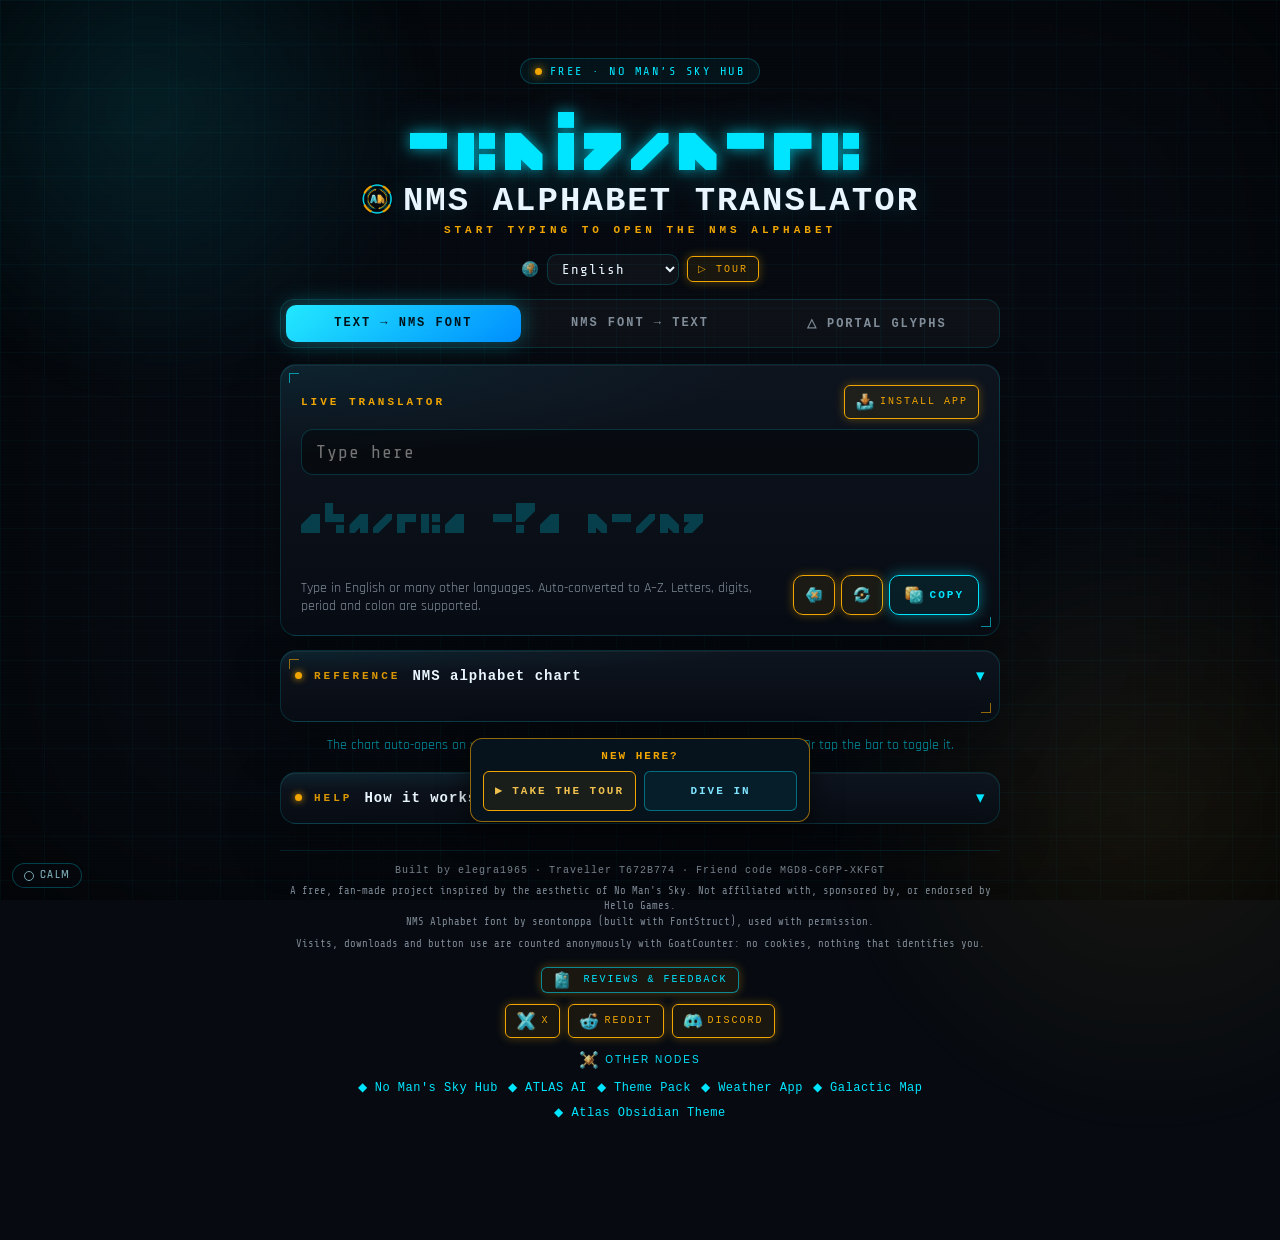
<file: index.html>
<!doctype html>
<html lang="en"><head><meta charset="utf-8">
<script>/* the old *.netlify.app address is retired: one family domain so the Traveller ID cookie reaches every app */if(/\.netlify\.app$/.test(location.hostname))location.replace("https://translator.nomansskyhub.app"+location.pathname+location.search+location.hash);</script>
<script>/* visitor stats: GoatCounter (free, no cookies), same dashboard as the Hub; pages are recorded as host/path */(function(){if(!/(^|\.)nomansskyhub\.app$/.test(location.hostname))return;window.goatcounter={path:function(p){return location.host+p}};var s=document.createElement("script");s.async=true;s.src="https://gc.zgo.at/count.js";s.setAttribute("data-goatcounter","https://nomansskyhub.goatcounter.com/count");document.head.appendChild(s);})();</script>
<meta name="viewport" content="width=device-width, initial-scale=1">
<title>NMS Alphabet Translator &amp; Portal Glyph Reader | No Man's Sky</title>
<script src="/calm.js?v=3"></script>
<script src="/lang.js?v=5"></script>
<script src="/nms-update.js?v=6" defer></script>
<script src="/nms-events.js?v=20261123" defer></script>
<meta name="robots" content="max-image-preview:large">
<meta name="description" content="Free No Man's Sky alphabet translator: write English in the NMS font or decode it back, and read portal glyphs from a screenshot straight onto the Galactic Map.">
<link rel="canonical" href="https://translator.nomansskyhub.app/">
<meta property="og:type" content="website">
<meta property="og:url" content="https://translator.nomansskyhub.app/">
<meta property="og:title" content="NMS Alphabet Translator | No Man's Sky Hub">
<meta property="og:description" content="Free No Man's Sky alphabet translator: write English in the NMS font or decode it back, and read portal glyphs from a screenshot straight onto the Galactic Map.">
<meta property="og:image" content="https://translator.nomansskyhub.app/og-image.jpg">
<meta property="og:image:width" content="1200"><meta property="og:image:height" content="630">
<meta name="twitter:card" content="summary_large_image">
<meta name="twitter:image" content="https://translator.nomansskyhub.app/og-image.jpg">
<meta property="og:site_name" content="No Man's Sky Hub">
<meta name="twitter:title" content="NMS Alphabet Translator &amp; Portal Glyph Reader">
<meta name="twitter:description" content="Type English and see it in the No Man's Sky font, decode NMS text back to English, and read portal glyph addresses. Free.">
<script type="application/ld+json">
{
  "@context": "https://schema.org",
  "@type": "WebApplication",
  "name": "NMS Alphabet Translator & Portal Glyph Reader",
  "url": "https://translator.nomansskyhub.app/",
  "description": "Free No Man's Sky alphabet translator: English to the NMS font and back, plus a portal glyph reader that turns glyphs into a hex portal address.",
  "applicationCategory": "UtilitiesApplication",
  "operatingSystem": "Any (web browser)",
  "image": "https://translator.nomansskyhub.app/og-image.jpg",
  "offers": {
    "@type": "Offer",
    "price": "0",
    "priceCurrency": "GBP"
  },
  "isAccessibleForFree": true,
  "author": {
    "@type": "Person",
    "name": "elegra1965"
  },
  "isPartOf": {
    "@type": "WebSite",
    "name": "No Man's Sky Hub",
    "url": "https://nomansskyhub.app/"
  }
}
</script>
<meta name="theme-color" content="#070b11">
<link rel="manifest" href="manifest.json">
<link rel="icon" href="favicon.ico">
<link rel="apple-touch-icon" href="apple-touch-icon.png">
<meta name="apple-mobile-web-app-capable" content="yes">
<meta name="apple-mobile-web-app-status-bar-style" content="black-translucent">
<meta name="apple-mobile-web-app-title" content="NMS Alphabet">
<meta name="mobile-web-app-capable" content="yes">

<style>
.ci,.nms-fb-ico,.fb-ico{filter:saturate(.8) brightness(.88)}

  @font-face{font-family:'NMSAlphabet';src:url([data-uri]
) format('truetype');font-display:swap}
  :root{--gold:#f0a500;--cyan:#00e5ff;--cyan-dim:#0096a8;--bg:#070b11;--bg3:#0f1620;
    --border:rgba(0,229,255,0.22);--border-soft:rgba(0,229,255,0.14);--white:#eaf6ff;--text:#cfe0f0;--text-dim:rgba(207,224,240,.6);
    --panel:rgba(255,255,255,0.035);--r-sm:8px}
  *{box-sizing:border-box}
  body{margin:0;padding:22px 14px 80px;color:var(--text);
    background:radial-gradient(1200px 600px at 50% -10%,rgba(0,229,255,0.07),transparent 60%),var(--bg);
    background-attachment:fixed;font-family:'Segoe UI',system-ui,sans-serif;-webkit-font-smoothing:antialiased}
  body::before{content:"";position:fixed;inset:0;pointer-events:none;z-index:0;opacity:.5;
    background-image:linear-gradient(rgba(0,229,255,0.035) 1px,transparent 1px),linear-gradient(90deg,rgba(0,229,255,0.035) 1px,transparent 1px);background-size:42px 42px}
  .page{max-width:720px;margin:0 auto;position:relative;z-index:1}
  h1 .h1-ic{width:32px;height:32px;border-radius:50%;display:inline-block;vertical-align:middle;margin:0 10px 4px 0}
  h1{display:block;font-family:'Orbitron','Segoe UI',sans-serif;color:var(--white);text-align:center;font-size:clamp(18px,4.5vw,25px);letter-spacing:1px;margin:0 0 4px}
  .sub{text-align:center;color:var(--cyan);letter-spacing:3px;text-transform:uppercase;font-size:11px;margin-bottom:18px}
  .lang-row{display:flex;justify-content:center;align-items:center;gap:8px;margin-bottom:14px}
  .lang-sel{background:var(--bg3);color:var(--text);border:1px solid var(--border-soft);border-radius:7px;
    font-family:'Segoe UI',sans-serif;font-size:12px;padding:6px 10px;cursor:pointer;outline:none;max-width:200px}
  .lang-sel:focus{border-color:var(--cyan);box-shadow:0 0 10px rgba(0,229,255,.3)}
  .lang-ic{font-size:14px;opacity:.85;display:inline-flex}
  .ci{vertical-align:middle;flex:none;object-fit:contain}.copy-btn,.install-btn{display:inline-flex;align-items:center;justify-content:center;gap:6px}.copy-btn.small .ci{width:18px;height:18px}

  .mode-toggle{display:flex;gap:2px;background:var(--panel);border:1px solid var(--border);border-radius:10px;padding:3px;margin-bottom:16px}
  .mode-btn{flex:1;background:transparent;border:none;color:var(--text);font-family:'Segoe UI',sans-serif;font-weight:600;
    font-size:12.5px;letter-spacing:.5px;text-transform:uppercase;padding:11px 6px;border-radius:7px;cursor:pointer;transition:.15s}
  .mode-btn:hover{color:var(--white)}
  .mode-btn.active{background:rgba(0,229,255,0.1);color:var(--cyan);box-shadow:inset 0 -3px 0 var(--cyan)}

  .trans-head{display:flex;align-items:center;justify-content:space-between;gap:10px;margin-bottom:10px;flex-wrap:wrap}
  .trans-head .install-btn{max-width:100%}
  .trans-head .trans-label{margin-bottom:0}
  .install-btn{font-family:'Orbitron',sans-serif;font-size:9px;letter-spacing:1px;text-transform:uppercase;color:var(--gold);
    display:inline-flex;align-items:center;gap:5px;background:rgba(240,165,0,.08);border:1px solid var(--gold);border-radius:6px;
    padding:6px 10px;cursor:pointer;box-shadow:0 0 10px rgba(240,165,0,.35);transition:box-shadow .15s,background .15s;flex:none}
  .install-btn:hover{background:rgba(240,165,0,.18);box-shadow:0 0 18px rgba(240,165,0,.6)}
  .install-hint{margin:-2px 0 12px;font-size:11px;color:var(--text-dim)}

  .trans-box{position:relative;background:var(--panel);border:1px solid var(--border);border-radius:12px;padding:20px;margin-bottom:14px}
  .trans-label{font-family:'Orbitron',monospace;font-size:.62rem;letter-spacing:3px;text-transform:uppercase;color:var(--cyan-dim);margin-bottom:10px}
  .trans-input{width:100%;background:var(--bg3);border:1px solid var(--border-soft);border-radius:var(--r-sm);color:var(--white);
    font-family:'Segoe UI',sans-serif;font-size:1.05rem;letter-spacing:1px;padding:12px 14px;outline:none;transition:border-color .2s,box-shadow .2s}
  .trans-input:focus{border-color:var(--cyan);box-shadow:0 0 14px rgba(0,229,255,.25)}
  .trans-output{margin-top:18px;min-height:46px;font-family:'NMSAlphabet',monospace;font-size:1.9rem;line-height:1.5;color:var(--cyan);text-shadow:0 0 22px rgba(0,229,255,.45);word-break:break-word}
  .trans-output.decoded{font-family:'Segoe UI',sans-serif;font-weight:600;font-size:1.4rem;letter-spacing:.5px;color:var(--white);text-shadow:none}
  .seq-output{margin-top:14px;min-height:40px;font-family:'NMSAlphabet',monospace;font-size:1.6rem;line-height:1.4;color:var(--gold);text-shadow:0 0 16px rgba(240,165,0,.4);word-break:break-word}

  .trans-bottom{display:flex;align-items:flex-end;justify-content:space-between;gap:12px;margin-top:10px}
  .trans-bottom.three{gap:8px}
  .btn-group{display:flex;gap:6px;flex:none}
  .copy-btn.small{padding:9px 11px;font-size:14px;line-height:1}
  .copy-btn.small.gold{color:var(--gold);border-color:var(--gold);background:rgba(240,165,0,.08);box-shadow:0 0 10px rgba(240,165,0,.35)}
  .copy-btn.small.gold:hover{background:rgba(240,165,0,.18);box-shadow:0 0 18px rgba(240,165,0,.6)}
  .trans-hint{font-size:.78rem;color:var(--text-dim)}
  /* phones: buttons on one row, the hint full width underneath (it was squeezed into a narrow column) */
  @media (max-width:520px){.trans-bottom:not(.three){flex-direction:column-reverse;align-items:stretch}.trans-bottom:not(.three) .btn-group{justify-content:flex-end}}
  .copy-btn{flex:none;font-family:'Orbitron',sans-serif;font-size:10px;letter-spacing:1.5px;text-transform:uppercase;color:var(--cyan);
    display:inline-flex;align-items:center;gap:6px;background:rgba(0,229,255,.08);border:1px solid var(--cyan);border-radius:7px;
    padding:9px 14px;cursor:pointer;box-shadow:0 0 14px rgba(0,229,255,.45);transition:box-shadow .15s,background .15s,color .15s,border-color .15s}
  .copy-btn:hover{background:rgba(0,229,255,.18);box-shadow:0 0 24px rgba(0,229,255,.8)}
  .copy-btn:active{transform:translateY(1px)}
  .copy-btn.copied{color:var(--gold);border-color:var(--gold);box-shadow:0 0 22px rgba(240,165,0,.7)}
  .copy-btn.gold{flex:1;justify-content:center;color:var(--gold);border-color:var(--gold);background:rgba(240,165,0,.08);box-shadow:0 0 14px rgba(240,165,0,.4)}
  .copy-btn.gold:hover{background:rgba(240,165,0,.18);box-shadow:0 0 24px rgba(240,165,0,.7)}
  .trans-bottom.three .copy-btn{flex:1;justify-content:center}
  /* phones: three equal columns that can shrink, so Backspace/Clear/Copy never spill past the card */
  @media (max-width:520px){.trans-bottom.three{display:grid;grid-template-columns:repeat(3,minmax(0,1fr));gap:6px}
    .trans-bottom.three .copy-btn{min-width:0;padding:9px 4px;gap:4px;font-size:9.5px !important;letter-spacing:1px !important;white-space:nowrap;overflow:hidden}}

  .chart{border:1px solid var(--border);border-radius:10px;overflow:hidden;
    background:linear-gradient(180deg,rgba(0,229,255,0.07),rgba(0,0,0,0));
    box-shadow:0 0 16px rgba(0,229,255,.18);transition:box-shadow .1s ease,border-color .1s ease}
  .chart-head{display:flex;align-items:center;gap:12px;padding:14px;cursor:pointer}
  .chart-head.static-head{cursor:default}
  .chart-head .pip{width:7px;height:7px;border-radius:50%;background:var(--gold);box-shadow:0 0 7px var(--gold);flex:none}
  .chart-head .kick{font-size:10px;letter-spacing:2px;text-transform:uppercase;color:var(--cyan);opacity:.9}
  .chart-head .ttl{font-family:'Orbitron',sans-serif;color:var(--white);font-size:14px;flex:1}
  .chart-head .arr{color:var(--cyan);transition:transform .35s}
  .chart.open .chart-head .arr{transform:rotate(180deg)}
  .chart.open{animation:edgeGlow 1.6s ease-in-out infinite;border-color:var(--cyan)}
  @keyframes edgeGlow{0%,100%{box-shadow:0 0 24px rgba(0,229,255,.45)}50%{box-shadow:0 0 60px rgba(0,229,255,.9)}}

  .chart-body{position:relative;max-height:0;opacity:0;clip-path:inset(0 0 100% 0);overflow:hidden;
    transition:max-height .55s cubic-bezier(.6,0,.3,1),opacity .2s ease,clip-path .55s cubic-bezier(.6,0,.3,1)}
  .chart.open .chart-body{max-height:1400px;opacity:1;clip-path:inset(0 0 0 0)}
  .pbeam{position:absolute;left:0;right:0;height:3px;top:0;z-index:6;pointer-events:none;opacity:0;
    background:linear-gradient(90deg,transparent,rgba(180,245,255,.95),var(--cyan),rgba(180,245,255,.95),transparent);
    box-shadow:0 0 16px var(--cyan),0 0 34px rgba(0,229,255,.6)}
  .chart.open .pbeam{animation:portal 1s cubic-bezier(.6,0,.3,1) 1}
  @keyframes portal{0%{opacity:1;top:-2px}90%{opacity:1}100%{opacity:0;top:100%}}

  .chart-body{padding:6px 14px 14px}
  .group-label{font-family:'Orbitron',sans-serif;font-size:9px;letter-spacing:2.5px;text-transform:uppercase;color:var(--gold);opacity:.85;margin:12px 0 8px}
  .group-label:first-child{margin-top:8px}
  .alpha-grid{display:grid;grid-template-columns:repeat(auto-fill,minmax(58px,1fr));gap:8px}
  .alpha-cell{background:var(--panel);border:1px solid var(--border-soft);border-radius:var(--r-sm);padding:10px 4px 7px;text-align:center;transition:box-shadow .12s,border-color .12s}
  .alpha-cell.clickable{cursor:pointer}
  .alpha-cell.clickable:hover{border-color:var(--cyan);box-shadow:0 0 14px rgba(0,229,255,.4)}
  .alpha-cell.clickable:active{background:rgba(0,229,255,.15);border-color:var(--cyan)}
  .alpha-cell .latin{font-family:'Orbitron',monospace;font-size:.62rem;letter-spacing:1px;color:var(--cyan-dim);margin-bottom:5px}
  .alpha-cell .glyph{font-family:'NMSAlphabet',monospace;font-size:1.7rem;color:var(--white);line-height:1}
  .alpha-cell.num .glyph{color:var(--gold)}
  .tip{text-align:center;font-size:11.5px;color:var(--cyan-dim);margin-top:14px}
</style><link rel="stylesheet" href="hub-skin.css"><link rel="stylesheet" href="glyph-reader.css?v=20261027">
<style>
  /* FAQ fold (2026-10-27): closed by default; text is in the page so search engines read it */
  .chart.faq{margin-top:18px}
  .chart.faq>summary{list-style:none}.chart.faq>summary::-webkit-details-marker{display:none}
  .chart.faq[open]{border-color:var(--cyan)}
  .chart.faq[open] .arr{transform:rotate(180deg)}
  .faq-body{padding:0 14px 10px}
  .faq-q{border-top:1px solid var(--border-soft)}
  .faq-q summary{cursor:pointer;padding:11px 0;color:var(--white);font-size:13.5px;list-style:none;display:flex;gap:8px}
  .faq-q summary::-webkit-details-marker{display:none}
  .faq-q summary::before{content:"\25B8";color:var(--cyan);transition:transform .25s;display:inline-block;flex:none;width:10px;line-height:1.4}
  .faq-q[open] summary::before{transform:rotate(90deg)}
  .faq-q p{margin:0 0 12px 18px;color:var(--text-dim);font-size:13px;line-height:1.55}
  @media (prefers-reduced-motion:reduce){.faq-q summary::before{transition:none}}
</style>
<script type="application/ld+json">
{
 "@context": "https://schema.org",
 "@type": "FAQPage",
 "mainEntity": [
  {
   "@type": "Question",
   "name": "What is the No Man's Sky alphabet?",
   "acceptedAnswer": {
    "@type": "Answer",
    "text": "It's the blocky alien lettering you see on signs, menus and loading screens in No Man's Sky. Every English letter A–Z and digit 0–9 has its own shape, so any word can be written in it."
   }
  },
  {
   "@type": "Question",
   "name": "How do I write English in the NMS font?",
   "acceptedAnswer": {
    "@type": "Answer",
    "text": "Type in the Live Translator box. Your text appears in the NMS font as you type, and Copy puts it on your clipboard for Discord, Reddit or a base sign."
   }
  },
  {
   "@type": "Question",
   "name": "How do I decode NMS text I saw in the game?",
   "acceptedAnswer": {
    "@type": "Answer",
    "text": "Switch to NMS Font → Text and tap the tile that matches each shape. The English appears underneath, letter by letter."
   }
  },
  {
   "@type": "Question",
   "name": "How do I read portal glyphs from a screenshot?",
   "acceptedAnswer": {
    "@type": "Answer",
    "text": "Open the Portal glyphs tab and choose a screenshot, or use Scan with camera. You get the 12-digit hex address, the planet from the NMS Almanac and a button to open it on the Galactic Map."
   }
  },
  {
   "@type": "Question",
   "name": "Can it translate Gek, Korvax or Vy'keen?",
   "acceptedAnswer": {
    "@type": "Answer",
    "text": "No. Those are languages you learn word by word in the game. This tool translates the NMS alphabet font, which spells English letters."
   }
  },
  {
   "@type": "Question",
   "name": "Is it free?",
   "acceptedAnswer": {
    "@type": "Answer",
    "text": "Yes. No account and no sign-up, and it installs as an app on your phone or computer."
   }
  }
 ]
}
</script>
<style id="phoneFix">@media (max-width:760px){.install-btn,.mode-btn,#installLbl,.group-label,.latin{font-size:11px!important}.install-btn{min-height:40px}.mode-btn{min-height:40px}}</style>
</head>
<body>
<div class="page">
  <h1><img class="h1-ic" src="pwa/icon-96.png?v=20261112" alt="Alphabet Translator logo" width="32" height="32"><span>NMS Alphabet Translator</span></h1>
  <div class="sub" id="modeSub">Start typing to open the NMS alphabet</div>

  <div class="lang-row">
    <span class="lang-ic"><img class="ci" src="/crystal/ci-globe.webp?v=20261112" alt="Language" width="18" height="18"></span>
    <select class="lang-sel" id="langSel" aria-label="Language" translate="no"></select>
  </div>

  <div class="mode-toggle">
    <button class="mode-btn active" id="modeEnBtn" type="button">Text &rarr; NMS Font</button>
    <button class="mode-btn" id="modeGlyphBtn" type="button">NMS Font &rarr; Text</button>
  </div>

  <div id="enMode">
    <div class="trans-box">
      <div class="trans-head">
        <div class="trans-label" id="liveTranslatorLbl">Live Translator</div>
        <button class="install-btn" id="installBtn" type="button" style="display:none">
          <span><img class="ci" src="/crystal/ci-install.webp?v=20261112" alt="Install app" width="20" height="20"></span><span id="installLbl">Install app</span>
        </button>
      </div>
      <div class="install-hint" id="installHint" style="display:none"></div>
      <input class="trans-input" id="inp" type="text" maxlength="60" placeholder="Type here" autocomplete="off" spellcheck="false">
      <div class="trans-output" id="out"></div>
      <div class="trans-bottom">
        <span class="trans-hint" id="transHint">Type in English or many other languages. Auto-converted to A&ndash;Z. Letters, digits, period and colon are supported.</span>
        <div class="btn-group">
          <button class="copy-btn small gold" id="enBackspaceBtn" type="button" aria-label="Backspace" title="Backspace"><img class="ci" src="/crystal/ci-backspace.webp?v=20261112" alt="Backspace" width="20" height="20"></button>
          <button class="copy-btn small gold" id="enClearBtn" type="button" aria-label="Clear" title="Clear"><img class="ci" src="/crystal/ci-refresh.webp?v=20261112" alt="Clear" width="20" height="20"></button>
          <button class="copy-btn" id="copyBtn" type="button" aria-label="Copy text"><span><img class="ci" src="/crystal/ci-copy.webp?v=20261112" alt="Copy" width="20" height="20"></span><span id="copyLbl">Copy</span></button>
        </div>
      </div>
    </div>

    <div class="chart" id="chart">
      <div class="chart-head" id="head">
        <span class="pip"></span><span class="kick" id="kickRef">Reference</span>
        <span class="ttl" id="ttlChart">NMS alphabet chart</span><span class="arr">&#9662;</span>
      </div>
      <div class="chart-body">
        <div class="pbeam"></div>
        <div id="refGrids"></div>
      </div>
    </div>
    <div class="tip" id="tipEn">The chart auto-opens on your first keystroke and collapses when you clear the box. Or tap the bar to toggle it.</div>
  </div>

  <div id="glyphMode" style="display:none">
    <div class="trans-box">
      <div class="trans-head">
        <div class="trans-label" id="tapTilesLbl">Tap tiles to build a word</div>
        <button class="install-btn" id="installBtn2" type="button" style="display:none">
          <span><img class="ci" src="/crystal/ci-install.webp?v=20261112" alt="Install app" width="20" height="20"></span><span id="installLbl2">Install app</span>
        </button>
      </div>
      <div class="install-hint" id="installHint2" style="display:none"></div>
      <div class="seq-output" id="seqOut">&nbsp;</div>
      <div class="trans-label" id="decodedLbl" style="margin-top:16px">Decoded Text</div>
      <div class="trans-output decoded" id="decodedOut">&nbsp;</div>
      <div class="trans-bottom three">
        <button class="copy-btn gold" id="backspaceBtn" type="button" aria-label="Backspace" title="Backspace"><img class="ci" src="/crystal/ci-backspace.webp?v=20261112" alt="Backspace" width="20" height="20"></button>
        <button class="copy-btn gold" id="clearBtn" type="button" aria-label="Clear" title="Clear"><img class="ci" src="/crystal/ci-refresh.webp?v=20261112" alt="Clear" width="20" height="20"></button>
        <button class="copy-btn" id="copyBtn2" type="button" aria-label="Copy text"><span><img class="ci" src="/crystal/ci-copy.webp?v=20261112" alt="Copy" width="20" height="20"></span><span id="copyLbl2">Copy</span></button>
      </div>
    </div>

    <div class="chart open">
      <div class="chart-head static-head">
        <span class="pip"></span><span class="kick" id="kickInput">Input</span>
        <span class="ttl" id="ttlInputChart">Tap a tile to add its letter</span>
      </div>
      <div class="chart-body">
        <div id="inputGrids"></div>
      </div>
    </div>
    <div class="tip" id="tipGlyph">Spotted this font in-game? Match each shape to a tile below to decode it.</div>
  </div>

  <details class="chart faq" id="faq">
    <summary class="chart-head"><span class="pip"></span><span class="kick" id="kickFaq">Help</span><span class="ttl" id="ttlFaq">How it works &middot; FAQ</span><span class="arr">&#9662;</span></summary>
    <div class="faq-body"><details class="faq-q"><summary>What is the No Man's Sky alphabet?</summary><p>It's the blocky alien lettering you see on signs, menus and loading screens in No Man's Sky. Every English letter A–Z and digit 0–9 has its own shape, so any word can be written in it.</p></details><details class="faq-q"><summary>How do I write English in the NMS font?</summary><p>Type in the Live Translator box. Your text appears in the NMS font as you type, and Copy puts it on your clipboard for Discord, Reddit or a base sign.</p></details><details class="faq-q"><summary>How do I decode NMS text I saw in the game?</summary><p>Switch to NMS Font → Text and tap the tile that matches each shape. The English appears underneath, letter by letter.</p></details><details class="faq-q"><summary>How do I read portal glyphs from a screenshot?</summary><p>Open the Portal glyphs tab and choose a screenshot, or use Scan with camera. You get the 12-digit hex address, the planet from the NMS Almanac and a button to open it on the Galactic Map.</p></details><details class="faq-q"><summary>Can it translate Gek, Korvax or Vy'keen?</summary><p>No. Those are languages you learn word by word in the game. This tool translates the NMS alphabet font, which spells English letters.</p></details><details class="faq-q"><summary>Is it free?</summary><p>Yes. No account and no sign-up, and it installs as an app on your phone or computer.</p></details></div>
  </details>

  <footer style="margin-top:26px;padding-top:14px;border-top:1px solid var(--border-soft);text-align:center">
    <div translate="no" style="font-family:'Orbitron',monospace;font-size:10px;letter-spacing:1px;color:var(--text-dim)">Built by elegra1965 &middot; Traveller T672B774 &middot; Friend code MGD8-C6PP-XKFGT</div>
    <div style="font-size:10.5px;color:var(--text-dim);margin-top:8px;line-height:1.5">A free, fan-made project inspired by the aesthetic of No Man's Sky. Not affiliated with, sponsored by, or endorsed by Hello Games.<br>NMS Alphabet font by seontonppa (built with FontStruct), used with permission.</div>
    <div style="font-size:10.5px;color:var(--text-dim);margin-top:6px;line-height:1.5">Visits, downloads and button use are counted anonymously with GoatCounter: no cookies, nothing that identifies you.</div>
    <div style="margin-top:14px"><button type="button" class="install-btn nms-fb-btn" id="fbOpenBtn" data-nms-feedback aria-haspopup="dialog"><img class="nms-fb-ico" src="/nms-feedback/fb-ico-review.webp?v=20261112" srcset="/nms-feedback/fb-ico-review@2x.webp?v=20261112 2x" alt="Review" width="20" height="20"><span data-fbt="REVIEWS &amp; FEEDBACK">REVIEWS &amp; FEEDBACK</span></button></div>
    <div class="share-row" translate="no" style="display:flex;flex-wrap:wrap;justify-content:center;gap:8px;margin-top:10px">
      <a class="install-btn" style="text-decoration:none" id="shareX" target="_blank" rel="noopener" href="https://x.com/intent/tweet?text=NMS%20Alphabet%20Translator&amp;url=https%3A%2F%2Ftranslator.nomansskyhub.app%2F"><img class="ci" src="/nms-ci/ci-x.webp?v=20261120" alt="X" width="20" height="20"> X</a>
      <a class="install-btn" style="text-decoration:none" id="shareReddit" target="_blank" rel="noopener" href="https://www.reddit.com/submit?url=https%3A%2F%2Ftranslator.nomansskyhub.app%2F&amp;title=NMS%20Alphabet%20Translator"><img class="ci" src="/nms-ci/ci-reddit.webp?v=20261120" alt="Reddit" width="20" height="20"> Reddit</a>
      <a class="install-btn" style="text-decoration:none" id="shareDiscord" target="_blank" rel="noopener" href="https://discord.com/app" title="Copies the link, then opens Discord so you can paste it in any server or DM"><img class="ci" src="/nms-ci/ci-discord.webp?v=20261120" alt="Discord" width="20" height="20"> <span id="shareDiscordLbl">Discord</span></a>
    </div>
    <div style="display:flex;flex-wrap:wrap;justify-content:center;gap:10px;margin-top:12px">
      <span style="flex-basis:100%;display:inline-flex;align-items:center;justify-content:center;gap:6px;font-family:'Orbitron',sans-serif;text-transform:uppercase;font-size:10px;letter-spacing:2px;color:var(--cyan)"><img class="ci" src="/nms-ci/ci-nodes.webp?v=20261121" srcset="/nms-ci/ci-nodes@2x.webp?v=20261121 2x" alt="Other nodes" width="20" height="20"> Other Nodes</span>
      <a href="https://nomansskyhub.app" target="_blank" rel="noopener" style="color:var(--cyan);text-decoration:none;font-size:10.5px;letter-spacing:.5px">&#9670; No Man's Sky Hub</a>
      <a href="https://nomansskyhub.app/atlas" target="_blank" rel="noopener" style="color:var(--cyan);text-decoration:none;font-size:10.5px;letter-spacing:.5px">&#9670; ATLAS AI</a>
      <a href="https://nomansskyhub.app/theme" target="_blank" rel="noopener" style="color:var(--cyan);text-decoration:none;font-size:10.5px;letter-spacing:.5px">&#9670; Theme Pack</a>
      <a href="https://nomansskyhub.app/weather" target="_blank" rel="noopener" style="color:var(--cyan);text-decoration:none;font-size:10.5px;letter-spacing:.5px">&#9670; Weather App</a>
      <a href="https://nomansskyhub.app/map" target="_blank" rel="noopener" style="color:var(--cyan);text-decoration:none;font-size:10.5px;letter-spacing:.5px">&#9670; Galactic Map</a>
      <a href="https://github.com/elegra1965-source/obsidian-nms-atlas" target="_blank" rel="noopener" style="color:var(--cyan);text-decoration:none;font-size:10.5px;letter-spacing:.5px">&#9670; Atlas Obsidian Theme</a>
    </div>
  </footer>
</div>

<script>
  var LETTERS = "ABCDEFGHIJKLMNOPQRSTUVWXYZ".split("");
  var DIGITS = "0123456789".split("");
  var PUNCT = [{lat:"PERIOD",ch:".",num:true},{lat:"COLON",ch:":",num:true},{lat:"SPACE",ch:"\u00a0",num:true}];

  var LANGS = [
    {code:"en", name:"English"},
    {code:"es", name:"Espa\u00f1ol"},
    {code:"fr", name:"Fran\u00e7ais"},
    {code:"de", name:"Deutsch"},
    {code:"pt", name:"Portugu\u00eas"},
    {code:"nl", name:"Nederlands"},
    {code:"pl", name:"Polski"},
    {code:"it", name:"Italiano"},
    {code:"zh", name:"\u4e2d\u6587"},
    {code:"ru", name:"\u0420\u0443\u0441\u0441\u043a\u0438\u0439"}
  ];

  var I18N = {
    en: {
      subDefault: "Start typing to open the NMS alphabet",
      subGlyphMode: "Tap tiles to build a word",
      subPortal: "Read a portal address from a screenshot or camera",
      modeEnBtn: "Text \u2192 NMS Font",
      modeGlyphBtn: "NMS Font \u2192 Text",
      liveTranslatorLbl: "Live Translator",
      transHint: "Type in English or many other languages. Auto-converted to A\u2013Z. Letters, digits, period and colon are supported.",
      inputPlaceholder: "Type here",
      backspaceLbl: "Backspace",
      clearLbl: "Clear",
      copyLbl: "Copy",
      installLbl: "Install app",
      kickRef: "Reference",
      ttlChart: "NMS alphabet chart",
      tipEn: "The chart auto-opens on your first keystroke and collapses when you clear the box. Or tap the bar to toggle it.",
      decodedLbl: "Decoded Text",
      kickInput: "Input",
      ttlInputChart: "Tap a tile to add its letter",
      tipGlyph: "Spotted this font in-game? Match each shape to a tile below to decode it.",
      copiedMsg: "Copied",
      emptyMsg: "Empty",
      groupLetters: "Letters",
      groupNumbers: "Numbers",
      groupPunctuation: "Punctuation",
      installHintIOS: "On iPhone or iPad: tap the Share icon in Safari, then \u201cAdd to Home Screen.\u201d",
      installHintOther: "One-tap install isn\u2019t available in this browser. Use your browser menu\u2019s \u201cInstall app\u201d or \u201cAdd to Home Screen\u201d option instead."
    },
    es: {
      subDefault: "Escribe para abrir el alfabeto NMS",
      subGlyphMode: "Toca las casillas para formar una palabra",
      subPortal: "Lee una direcci\u00f3n de portal desde una captura o la c\u00e1mara",
      modeEnBtn: "Texto \u2192 Fuente NMS",
      modeGlyphBtn: "Fuente NMS \u2192 Texto",
      liveTranslatorLbl: "Traductor en vivo",
      transHint: "Escribe en espa\u00f1ol o en muchos otros idiomas. Se convierte autom\u00e1ticamente a A\u2013Z. Se admiten letras, n\u00fameros, punto y dos puntos.",
      inputPlaceholder: "Escribe aqu\u00ed",
      backspaceLbl: "Borrar",
      clearLbl: "Limpiar",
      copyLbl: "Copiar",
      installLbl: "Instalar app",
      kickRef: "Referencia",
      ttlChart: "Tabla del alfabeto NMS",
      tipEn: "La tabla se abre sola al escribir y se cierra al borrar el campo. O toca la barra para alternarla.",
      decodedLbl: "Texto decodificado",
      kickInput: "Entrada",
      ttlInputChart: "Toca una casilla para a\u00f1adir su letra",
      tipGlyph: "\u00bfViste esta fuente en el juego? Compara cada forma con una casilla abajo para decodificarla.",
      copiedMsg: "Copiado",
      emptyMsg: "Vac\u00edo",
      groupLetters: "Letras",
      groupNumbers: "N\u00fameros",
      groupPunctuation: "Puntuaci\u00f3n",
      installHintIOS: "En iPhone o iPad: toca el icono de Compartir en Safari y luego \u201cA\u00f1adir a pantalla de inicio.\u201d",
      installHintOther: "La instalaci\u00f3n con un toque no est\u00e1 disponible en este navegador. Usa la opci\u00f3n \u201cInstalar app\u201d o \u201cA\u00f1adir a pantalla de inicio\u201d del men\u00fa de tu navegador."
    },
    fr: {
      subDefault: "Tapez pour afficher l\u2019alphabet NMS",
      subGlyphMode: "Touchez les cases pour former un mot",
      subPortal: "Lisez une adresse de portail depuis une capture ou la cam\u00e9ra",
      modeEnBtn: "Texte \u2192 Police NMS",
      modeGlyphBtn: "Police NMS \u2192 Texte",
      liveTranslatorLbl: "Traducteur en direct",
      transHint: "Tapez en fran\u00e7ais ou dans de nombreuses autres langues. Converti automatiquement en A\u2013Z. Lettres, chiffres, point et deux-points pris en charge.",
      inputPlaceholder: "Tapez ici",
      backspaceLbl: "Effacer",
      clearLbl: "Vider",
      copyLbl: "Copier",
      installLbl: "Installer l'appli",
      kickRef: "R\u00e9f\u00e9rence",
      ttlChart: "Tableau de l'alphabet NMS",
      tipEn: "Le tableau s'ouvre automatiquement d\u00e8s la premi\u00e8re frappe et se referme quand vous videz le champ. Ou touchez la barre pour basculer.",
      decodedLbl: "Texte d\u00e9cod\u00e9",
      kickInput: "Entr\u00e9e",
      ttlInputChart: "Touchez une case pour ajouter sa lettre",
      tipGlyph: "Vous avez rep\u00e9r\u00e9 cette police en jeu\u00a0? Comparez chaque forme \u00e0 une case ci-dessous pour la d\u00e9coder.",
      copiedMsg: "Copi\u00e9",
      emptyMsg: "Vide",
      groupLetters: "Lettres",
      groupNumbers: "Nombres",
      groupPunctuation: "Ponctuation",
      installHintIOS: "Sur iPhone ou iPad\u00a0: touchez l'ic\u00f4ne Partager dans Safari, puis \u00ab\u00a0Sur l'\u00e9cran d'accueil\u00a0\u00bb.",
      installHintOther: "L'installation en un clic n'est pas disponible dans ce navigateur. Utilisez l'option \u00ab\u00a0Installer l'application\u00a0\u00bb ou \u00ab\u00a0Ajouter \u00e0 l'\u00e9cran d'accueil\u00a0\u00bb du menu de votre navigateur."
    },
    de: {
      subDefault: "Tippe los, um das NMS-Alphabet zu \u00f6ffnen",
      subGlyphMode: "Kacheln antippen, um ein Wort zu bilden",
      subPortal: "Portaladresse aus Screenshot oder Kamera lesen",
      modeEnBtn: "Text \u2192 NMS-Schrift",
      modeGlyphBtn: "NMS-Schrift \u2192 Text",
      liveTranslatorLbl: "Live-\u00dcbersetzer",
      transHint: "Auf Deutsch oder in vielen anderen Sprachen tippen. Wird automatisch in A\u2013Z umgewandelt. Buchstaben, Ziffern, Punkt und Doppelpunkt werden unterst\u00fctzt.",
      inputPlaceholder: "Hier tippen",
      backspaceLbl: "L\u00f6schen",
      clearLbl: "Leeren",
      copyLbl: "Kopieren",
      installLbl: "App installieren",
      kickRef: "Referenz",
      ttlChart: "NMS-Alphabet-Tabelle",
      tipEn: "Die Tabelle \u00f6ffnet sich beim ersten Tastendruck automatisch und schlie\u00dft sich, wenn das Feld geleert wird. Oder tippe auf die Leiste, um sie umzuschalten.",
      decodedLbl: "Entschl\u00fcsselter Text",
      kickInput: "Eingabe",
      ttlInputChart: "Kachel antippen, um den Buchstaben hinzuzuf\u00fcgen",
      tipGlyph: "Diese Schrift im Spiel entdeckt? Vergleiche jede Form mit einer Kachel unten, um sie zu entschl\u00fcsseln.",
      copiedMsg: "Kopiert",
      emptyMsg: "Leer",
      groupLetters: "Buchstaben",
      groupNumbers: "Zahlen",
      groupPunctuation: "Satzzeichen",
      installHintIOS: "Auf iPhone oder iPad: Tippe in Safari auf das Teilen-Symbol und dann auf \u201eZum Home-Bildschirm\u201c.",
      installHintOther: "Die Ein-Klick-Installation ist in diesem Browser nicht verf\u00fcgbar. Nutze stattdessen die Option \u201eApp installieren\u201c oder \u201eZum Startbildschirm hinzuf\u00fcgen\u201c im Men\u00fc deines Browsers."
    },
    pt: {
      subDefault: "Digite para abrir o alfabeto NMS",
      subGlyphMode: "Toque nos blocos para formar uma palavra",
      subPortal: "Leia um endere\u00e7o de portal por captura de tela ou c\u00e2mera",
      modeEnBtn: "Texto \u2192 Fonte NMS",
      modeGlyphBtn: "Fonte NMS \u2192 Texto",
      liveTranslatorLbl: "Tradutor ao vivo",
      transHint: "Digite em portugu\u00eas ou em muitos outros idiomas. Convertido automaticamente para A\u2013Z. Letras, n\u00fameros, ponto e dois-pontos s\u00e3o suportados.",
      inputPlaceholder: "Digite aqui",
      backspaceLbl: "Apagar",
      clearLbl: "Limpar",
      copyLbl: "Copiar",
      installLbl: "Instalar app",
      kickRef: "Refer\u00eancia",
      ttlChart: "Tabela do alfabeto NMS",
      tipEn: "A tabela abre automaticamente ao digitar e fecha ao limpar o campo. Ou toque na barra para alternar.",
      decodedLbl: "Texto decodificado",
      kickInput: "Entrada",
      ttlInputChart: "Toque num bloco para adicionar sua letra",
      tipGlyph: "Viu essa fonte no jogo? Compare cada forma com um bloco abaixo para decodific\u00e1-la.",
      copiedMsg: "Copiado",
      emptyMsg: "Vazio",
      groupLetters: "Letras",
      groupNumbers: "N\u00fameros",
      groupPunctuation: "Pontua\u00e7\u00e3o",
      installHintIOS: "No iPhone ou iPad: toque no \u00edcone Compartilhar no Safari e depois em \u201cAdicionar \u00e0 Tela de In\u00edcio.\u201d",
      installHintOther: "A instala\u00e7\u00e3o com um toque n\u00e3o est\u00e1 dispon\u00edvel neste navegador. Use a op\u00e7\u00e3o \u201cInstalar app\u201d ou \u201cAdicionar \u00e0 tela inicial\u201d no menu do seu navegador."
    },
    nl: {
      subDefault: "Typ om het NMS-alfabet te openen",
      subGlyphMode: "Tik op tegels om een woord te maken",
      subPortal: "Lees een portaladres uit een screenshot of camera",
      modeEnBtn: "Tekst \u2192 NMS-lettertype",
      modeGlyphBtn: "NMS-lettertype \u2192 Tekst",
      liveTranslatorLbl: "Live vertaler",
      transHint: "Typ in het Nederlands of een andere taal. Wordt automatisch omgezet naar A\u2013Z. Letters, cijfers, punt en dubbele punt worden ondersteund.",
      inputPlaceholder: "Typ hier",
      backspaceLbl: "Wissen",
      clearLbl: "Leegmaken",
      copyLbl: "Kopi\u00ebren",
      installLbl: "App installeren",
      kickRef: "Referentie",
      ttlChart: "NMS-alfabettabel",
      tipEn: "De tabel opent bij je eerste toetsaanslag en klapt dicht als je het vak leegmaakt. Of tik op de balk om hem te wisselen.",
      decodedLbl: "Ontcijferde tekst",
      kickInput: "Invoer",
      ttlInputChart: "Tik op een tegel om de letter toe te voegen",
      tipGlyph: "Dit lettertype in de game gezien? Zoek bij elke vorm de tegel hieronder om het te ontcijferen.",
      copiedMsg: "Gekopieerd",
      emptyMsg: "Leeg",
      groupLetters: "Letters",
      groupNumbers: "Cijfers",
      groupPunctuation: "Leestekens",
      installHintIOS: "Op iPhone of iPad: tik in Safari op Deel en daarna op \u201cZet op beginscherm\u201d.",
      installHintOther: "Installeren met \u00e9\u00e9n tik kan niet in deze browser. Gebruik \u201cApp installeren\u201d of \u201cToevoegen aan startscherm\u201d in het browsermenu."
    },
    pl: {
      subDefault: "Pisz, aby otworzy\u0107 alfabet NMS",
      subGlyphMode: "Stukaj w kafelki, aby u\u0142o\u017cy\u0107 s\u0142owo",
      subPortal: "Odczytaj adres portalu ze zrzutu ekranu lub aparatu",
      modeEnBtn: "Tekst \u2192 czcionka NMS",
      modeGlyphBtn: "Czcionka NMS \u2192 tekst",
      liveTranslatorLbl: "T\u0142umacz na \u017cywo",
      transHint: "Pisz po polsku lub w wielu innych j\u0119zykach. Tekst zamienia si\u0119 automatycznie na A\u2013Z. Obs\u0142ugiwane s\u0105 litery, cyfry, kropka i dwukropek.",
      inputPlaceholder: "Pisz tutaj",
      backspaceLbl: "Cofnij",
      clearLbl: "Wyczy\u015b\u0107",
      copyLbl: "Kopiuj",
      installLbl: "Zainstaluj aplikacj\u0119",
      kickRef: "\u015aci\u0105ga",
      ttlChart: "Tabela alfabetu NMS",
      tipEn: "Tabela otwiera si\u0119 przy pierwszym znaku i zwija po wyczyszczeniu pola. Mo\u017cesz te\u017c stukn\u0105\u0107 pasek.",
      decodedLbl: "Odszyfrowany tekst",
      kickInput: "Wej\u015bcie",
      ttlInputChart: "Stuknij kafelek, aby doda\u0107 liter\u0119",
      tipGlyph: "Widzisz t\u0119 czcionk\u0119 w grze? Dopasuj ka\u017cdy kszta\u0142t do kafelka poni\u017cej, aby j\u0105 odczyta\u0107.",
      copiedMsg: "Skopiowano",
      emptyMsg: "Pusto",
      groupLetters: "Litery",
      groupNumbers: "Cyfry",
      groupPunctuation: "Interpunkcja",
      installHintIOS: "Na iPhonie lub iPadzie: stuknij w Safari ikon\u0119 Udost\u0119pnij, a potem \u201eDo ekranu pocz\u0105tk.\u201d.",
      installHintOther: "Instalacja jednym stukni\u0119ciem nie dzia\u0142a w tej przegl\u0105darce. U\u017cyj w menu opcji \u201eZainstaluj aplikacj\u0119\u201d lub \u201eDodaj do ekranu g\u0142\u00f3wnego\u201d."
    },
    it: {
      subDefault: "Scrivi per aprire l'alfabeto NMS",
      subGlyphMode: "Tocca le tessere per comporre una parola",
      subPortal: "Leggi un indirizzo di portale da screenshot o fotocamera",
      modeEnBtn: "Testo \u2192 Font NMS",
      modeGlyphBtn: "Font NMS \u2192 Testo",
      liveTranslatorLbl: "Traduttore dal vivo",
      transHint: "Scrivi in italiano o in tante altre lingue. Viene convertito in automatico in A\u2013Z. Sono supportati lettere, cifre, punto e due punti.",
      inputPlaceholder: "Scrivi qui",
      backspaceLbl: "Cancella",
      clearLbl: "Svuota",
      copyLbl: "Copia",
      installLbl: "Installa l'app",
      kickRef: "Riferimento",
      ttlChart: "Tabella dell'alfabeto NMS",
      tipEn: "La tabella si apre al primo tasto e si chiude quando svuoti il campo. Oppure tocca la barra per aprirla o chiuderla.",
      decodedLbl: "Testo decifrato",
      kickInput: "Input",
      ttlInputChart: "Tocca una tessera per aggiungere la lettera",
      tipGlyph: "Hai visto questo font nel gioco? Abbina ogni forma a una tessera qui sotto per decifrarlo.",
      copiedMsg: "Copiato",
      emptyMsg: "Vuoto",
      groupLetters: "Lettere",
      groupNumbers: "Numeri",
      groupPunctuation: "Punteggiatura",
      installHintIOS: "Su iPhone o iPad: tocca l'icona Condividi in Safari, poi \u201cAggiungi a Home\u201d.",
      installHintOther: "L'installazione con un tocco non \u00e8 disponibile in questo browser. Usa \u201cInstalla app\u201d o \u201cAggiungi a schermata Home\u201d dal menu del browser."
    },
    zh: {
      subDefault: "\u8f93\u5165\u5373\u53ef\u5c55\u5f00 NMS \u5b57\u6bcd\u5bf9\u7167\u8868",
      subGlyphMode: "\u70b9\u51fb\u65b9\u5757\u62fc\u51fa\u5355\u8bcd",
      subPortal: "\u4ece\u622a\u56fe\u6216\u76f8\u673a\u8bfb\u53d6\u4f20\u9001\u95e8\u5730\u5740",
      modeEnBtn: "\u6587\u5b57 \u2192 NMS \u5b57\u4f53",
      modeGlyphBtn: "NMS \u5b57\u4f53 \u2192 \u6587\u5b57",
      liveTranslatorLbl: "\u5b9e\u65f6\u7ffb\u8bd1",
      transHint: "\u8f93\u5165\u62fc\u97f3\u6216\u5176\u4ed6\u62c9\u4e01\u5b57\u6bcd\u8bed\u8a00 · \u4f1a\u81ea\u52a8\u8f6c\u6362\u4e3a A\u2013Z\u3002\u652f\u6301\u5b57\u6bcd\u3001\u6570\u5b57\u3001\u53e5\u70b9\u548c\u5192\u53f7\u3002",
      inputPlaceholder: "\u5728\u6b64\u8f93\u5165",
      backspaceLbl: "\u9000\u683c",
      clearLbl: "\u6e05\u9664",
      copyLbl: "\u590d\u5236",
      installLbl: "\u5b89\u88c5\u5e94\u7528",
      kickRef: "\u53c2\u8003",
      ttlChart: "NMS \u5b57\u6bcd\u8868",
      tipEn: "\u8f93\u5165\u7b2c\u4e00\u4e2a\u5b57\u7b26\u65f6\u8868\u683c\u4f1a\u81ea\u52a8\u5c55\u5f00\uff0c\u6e05\u7a7a\u8f93\u5165\u6846\u65f6\u4f1a\u6536\u8d77 · \u4e5f\u53ef\u70b9\u51fb\u6807\u9898\u680f\u624b\u52a8\u5207\u6362\u3002",
      decodedLbl: "\u89e3\u7801\u6587\u5b57",
      kickInput: "\u8f93\u5165",
      ttlInputChart: "\u70b9\u51fb\u65b9\u5757\u4ee5\u6dfb\u52a0\u5bf9\u5e94\u5b57\u6bcd",
      tipGlyph: "\u5728\u6e38\u620f\u4e2d\u770b\u5230\u8fd9\u79cd\u5b57\u4f53\u4e86\u5417\uff1f\u5c06\u6bcf\u4e2a\u5f62\u72b6\u4e0e\u4e0b\u65b9\u65b9\u5757\u6bd4\u5bf9\u5373\u53ef\u89e3\u7801\u3002",
      copiedMsg: "\u5df2\u590d\u5236",
      emptyMsg: "\u7a7a",
      groupLetters: "\u5b57\u6bcd",
      groupNumbers: "\u6570\u5b57",
      groupPunctuation: "\u6807\u70b9",
      installHintIOS: "\u5728 iPhone \u6216 iPad \u4e0a\uff1a\u70b9\u6309 Safari \u4e2d\u7684\u5206\u4eab\u56fe\u6807\uff0c\u7136\u540e\u9009\u62e9\u201c\u6dfb\u52a0\u5230\u4e3b\u5c4f\u5e55\u201d\u3002",
      installHintOther: "\u6b64\u6d4f\u89c8\u5668\u4e0d\u652f\u6301\u4e00\u952e\u5b89\u88c5 · \u8bf7\u4f7f\u7528\u6d4f\u89c8\u5668\u83dc\u5355\u4e2d\u7684\u201c\u5b89\u88c5\u5e94\u7528\u201d\u6216\u201c\u6dfb\u52a0\u5230\u4e3b\u5c4f\u5e55\u201d\u9009\u9879\u3002"
    },
    ru: {
      subDefault: "\u041d\u0430\u0447\u043d\u0438\u0442\u0435 \u0432\u0432\u043e\u0434\u0438\u0442\u044c, \u0447\u0442\u043e\u0431\u044b \u043e\u0442\u043a\u0440\u044b\u0442\u044c \u0430\u043b\u0444\u0430\u0432\u0438\u0442 NMS",
      subGlyphMode: "\u041d\u0430\u0436\u0438\u043c\u0430\u0439\u0442\u0435 \u043d\u0430 \u043f\u043b\u0438\u0442\u043a\u0438, \u0447\u0442\u043e\u0431\u044b \u0441\u043e\u0441\u0442\u0430\u0432\u0438\u0442\u044c \u0441\u043b\u043e\u0432\u043e",
      subPortal: "\u0421\u0447\u0438\u0442\u0430\u0439\u0442\u0435 \u0430\u0434\u0440\u0435\u0441 \u043f\u043e\u0440\u0442\u0430\u043b\u0430 \u0441\u043e \u0441\u043a\u0440\u0438\u043d\u0448\u043e\u0442\u0430 \u0438\u043b\u0438 \u043a\u0430\u043c\u0435\u0440\u044b",
      modeEnBtn: "\u0422\u0435\u043a\u0441\u0442 \u2192 \u0428\u0440\u0438\u0444\u0442 NMS",
      modeGlyphBtn: "\u0428\u0440\u0438\u0444\u0442 NMS \u2192 \u0422\u0435\u043a\u0441\u0442",
      liveTranslatorLbl: "\u0416\u0438\u0432\u043e\u0439 \u043f\u0435\u0440\u0435\u0432\u043e\u0434\u0447\u0438\u043a",
      transHint: "\u0412\u0432\u0435\u0434\u0438\u0442\u0435 \u0442\u0435\u043a\u0441\u0442 \u043d\u0430 \u0440\u0443\u0441\u0441\u043a\u043e\u043c \u0438\u043b\u0438 \u043c\u043d\u043e\u0433\u0438\u0445 \u0434\u0440\u0443\u0433\u0438\u0445 \u044f\u0437\u044b\u043a\u0430\u0445 · \u0430\u0432\u0442\u043e\u043c\u0430\u0442\u0438\u0447\u0435\u0441\u043a\u0438 \u043f\u0440\u0435\u043e\u0431\u0440\u0430\u0437\u0443\u0435\u0442\u0441\u044f \u0432 A\u2013Z. \u041f\u043e\u0434\u0434\u0435\u0440\u0436\u0438\u0432\u0430\u044e\u0442\u0441\u044f \u0431\u0443\u043a\u0432\u044b, \u0446\u0438\u0444\u0440\u044b, \u0442\u043e\u0447\u043a\u0430 \u0438 \u0434\u0432\u043e\u0435\u0442\u043e\u0447\u0438\u0435.",
      inputPlaceholder: "\u0412\u0432\u0435\u0434\u0438\u0442\u0435 \u0437\u0434\u0435\u0441\u044c",
      backspaceLbl: "\u0421\u0442\u0435\u0440\u0435\u0442\u044c",
      clearLbl: "\u041e\u0447\u0438\u0441\u0442\u0438\u0442\u044c",
      copyLbl: "\u041a\u043e\u043f\u0438\u0440\u043e\u0432\u0430\u0442\u044c",
      installLbl: "\u0423\u0441\u0442\u0430\u043d\u043e\u0432\u0438\u0442\u044c \u043f\u0440\u0438\u043b\u043e\u0436\u0435\u043d\u0438\u0435",
      kickRef: "\u0421\u043f\u0440\u0430\u0432\u043a\u0430",
      ttlChart: "\u0422\u0430\u0431\u043b\u0438\u0446\u0430 \u0430\u043b\u0444\u0430\u0432\u0438\u0442\u0430 NMS",
      tipEn: "\u0422\u0430\u0431\u043b\u0438\u0446\u0430 \u043e\u0442\u043a\u0440\u044b\u0432\u0430\u0435\u0442\u0441\u044f \u0430\u0432\u0442\u043e\u043c\u0430\u0442\u0438\u0447\u0435\u0441\u043a\u0438 \u043f\u0440\u0438 \u043f\u0435\u0440\u0432\u043e\u043c \u043d\u0430\u0436\u0430\u0442\u0438\u0438 \u043a\u043b\u0430\u0432\u0438\u0448\u0438 \u0438 \u0437\u0430\u043a\u0440\u044b\u0432\u0430\u0435\u0442\u0441\u044f \u043f\u0440\u0438 \u043e\u0447\u0438\u0441\u0442\u043a\u0435 \u043f\u043e\u043b\u044f · \u043b\u0438\u0431\u043e \u043d\u0430\u0436\u043c\u0438\u0442\u0435 \u043d\u0430 \u043f\u043e\u043b\u043e\u0441\u0443, \u0447\u0442\u043e\u0431\u044b \u043f\u0435\u0440\u0435\u043a\u043b\u044e\u0447\u0438\u0442\u044c.",
      decodedLbl: "\u0420\u0430\u0441\u0448\u0438\u0444\u0440\u043e\u0432\u0430\u043d\u043d\u044b\u0439 \u0442\u0435\u043a\u0441\u0442",
      kickInput: "\u0412\u0432\u043e\u0434",
      ttlInputChart: "\u041d\u0430\u0436\u043c\u0438\u0442\u0435 \u043d\u0430 \u043f\u043b\u0438\u0442\u043a\u0443, \u0447\u0442\u043e\u0431\u044b \u0434\u043e\u0431\u0430\u0432\u0438\u0442\u044c \u0431\u0443\u043a\u0432\u0443",
      tipGlyph: "\u0417\u0430\u043c\u0435\u0442\u0438\u043b\u0438 \u044d\u0442\u043e\u0442 \u0448\u0440\u0438\u0444\u0442 \u0432 \u0438\u0433\u0440\u0435? \u0421\u0440\u0430\u0432\u043d\u0438\u0442\u0435 \u043a\u0430\u0436\u0434\u0443\u044e \u0444\u043e\u0440\u043c\u0443 \u0441 \u043f\u043b\u0438\u0442\u043a\u043e\u0439 \u043d\u0438\u0436\u0435, \u0447\u0442\u043e\u0431\u044b \u0440\u0430\u0441\u0448\u0438\u0444\u0440\u043e\u0432\u0430\u0442\u044c.",
      copiedMsg: "\u0421\u043a\u043e\u043f\u0438\u0440\u043e\u0432\u0430\u043d\u043e",
      emptyMsg: "\u041f\u0443\u0441\u0442\u043e",
      groupLetters: "\u0411\u0443\u043a\u0432\u044b",
      groupNumbers: "\u0427\u0438\u0441\u043b\u0430",
      groupPunctuation: "\u041f\u0443\u043d\u043a\u0442\u0443\u0430\u0446\u0438\u044f",
      installHintIOS: "\u041d\u0430 iPhone \u0438\u043b\u0438 iPad: \u043d\u0430\u0436\u043c\u0438\u0442\u0435 \u0437\u043d\u0430\u0447\u043e\u043a \u00ab\u041f\u043e\u0434\u0435\u043b\u0438\u0442\u044c\u0441\u044f\u00bb \u0432 Safari, \u0437\u0430\u0442\u0435\u043c \u00ab\u041d\u0430 \u044d\u043a\u0440\u0430\u043d \u00ab\u0414\u043e\u043c\u043e\u0439\u00bb\u00bb.",
      installHintOther: "\u0423\u0441\u0442\u0430\u043d\u043e\u0432\u043a\u0430 \u0432 \u043e\u0434\u0438\u043d \u043a\u043b\u0438\u043a \u043d\u0435\u0434\u043e\u0441\u0442\u0443\u043f\u043d\u0430 \u0432 \u044d\u0442\u043e\u043c \u0431\u0440\u0430\u0443\u0437\u0435\u0440\u0435 · \u0438\u0441\u043f\u043e\u043b\u044c\u0437\u0443\u0439\u0442\u0435 \u043f\u0443\u043d\u043a\u0442 \u00ab\u0423\u0441\u0442\u0430\u043d\u043e\u0432\u0438\u0442\u044c \u043f\u0440\u0438\u043b\u043e\u0436\u0435\u043d\u0438\u0435\u00bb \u0438\u043b\u0438 \u00ab\u0414\u043e\u0431\u0430\u0432\u0438\u0442\u044c \u043d\u0430 \u0433\u043b\u0430\u0432\u043d\u044b\u0439 \u044d\u043a\u0440\u0430\u043d\u00bb \u0432 \u043c\u0435\u043d\u044e \u0431\u0440\u0430\u0443\u0437\u0435\u0440\u0430."
    }
  };

  // Transliteration: Cyrillic -> Latin (Russian + Ukrainian letters)
  var CYRILLIC_MAP = {
    "\u0430":"A","\u0431":"B","\u0432":"V","\u0433":"G","\u0434":"D","\u0435":"E","\u0451":"YO","\u0436":"ZH","\u0437":"Z","\u0438":"I","\u0439":"Y",
    "\u043a":"K","\u043b":"L","\u043c":"M","\u043d":"N","\u043e":"O","\u043f":"P","\u0440":"R","\u0441":"S","\u0442":"T","\u0443":"U","\u0444":"F",
    "\u0445":"KH","\u0446":"TS","\u0447":"CH","\u0448":"SH","\u0449":"SHCH","\u044a":"","\u044b":"Y","\u044c":"","\u044d":"E","\u044e":"YU","\u044f":"YA",
    "\u0456":"I","\u0457":"YI","\u0454":"YE","\u0491":"G"
  };
  // Transliteration: Greek -> Latin
  var GREEK_MAP = {
    "\u03b1":"A","\u03b2":"B","\u03b3":"G","\u03b4":"D","\u03b5":"E","\u03b6":"Z","\u03b7":"I","\u03b8":"TH","\u03b9":"I","\u03ba":"K","\u03bb":"L",
    "\u03bc":"M","\u03bd":"N","\u03be":"X","\u03bf":"O","\u03c0":"P","\u03c1":"R","\u03c3":"S","\u03c2":"S","\u03c4":"T","\u03c5":"Y","\u03c6":"F",
    "\u03c7":"CH","\u03c8":"PS","\u03c9":"O",
    "\u03ac":"A","\u03ad":"E","\u03ae":"I","\u03af":"I","\u03cc":"O","\u03cd":"Y","\u03ce":"O","\u03ca":"I","\u03cb":"Y","\u0390":"I","\u03b0":"Y"
  };
  // Latin letters that don't decompose via NFD (need a manual base-letter mapping)
  var SPECIAL_LATIN_MAP = {
    "\u00f8":"O","\u00d8":"O","\u0153":"OE","\u0152":"OE","\u00e6":"AE","\u00c6":"AE","\u00df":"SS",
    "\u00f0":"D","\u00d0":"D","\u00fe":"TH","\u00de":"TH","\u0111":"D","\u0110":"D","\u0142":"L","\u0141":"L","\u0131":"I","\u0133":"IJ"
  };

  function normalizeToLatin(str){
    var result = "";
    for(var i=0;i<str.length;i++){
      var ch = str[i];
      var lower = ch.toLowerCase();
      if(Object.prototype.hasOwnProperty.call(CYRILLIC_MAP, lower)){
        result += CYRILLIC_MAP[lower];
        continue;
      }
      if(Object.prototype.hasOwnProperty.call(GREEK_MAP, lower)){
        result += GREEK_MAP[lower];
        continue;
      }
      if(Object.prototype.hasOwnProperty.call(SPECIAL_LATIN_MAP, ch)){
        result += SPECIAL_LATIN_MAP[ch];
        continue;
      }
      result += ch;
    }
    if(result.normalize) result = result.normalize("NFD").replace(/[\u0300-\u036f]/g, "");
    return result.toUpperCase();
  }

  var currentLang = "en";

  function relabelGroups(container){
    if(!container) return;
    var keys = ["groupLetters","groupNumbers","groupPunctuation"];
    var labels = container.querySelectorAll(".group-label");
    for(var i=0;i<labels.length;i++){
      if(keys[i]) labels[i].textContent = I18N[currentLang][keys[i]];
    }
  }

  function applyLang(code){
    if(!I18N[code]) code = "en";
    currentLang = code;
    document.documentElement.lang = code;
    var t = I18N[code];

    var setText = function(id, val){ var el = document.getElementById(id); if(el) el.textContent = val; };
    var setAttrs = function(id, val){
      var el = document.getElementById(id);
      if(el){ el.setAttribute("aria-label", val); el.setAttribute("title", val); }
    };

    setText("modeEnBtn", t.modeEnBtn);
    setText("modeGlyphBtn", t.modeGlyphBtn);
    setText("liveTranslatorLbl", t.liveTranslatorLbl);
    setText("transHint", t.transHint);
    var elInp = document.getElementById("inp");
    if(elInp) elInp.setAttribute("placeholder", t.inputPlaceholder);
    setAttrs("enBackspaceBtn", t.backspaceLbl);
    setAttrs("enClearBtn", t.clearLbl);
    setText("copyLbl", t.copyLbl);
    setText("copyLbl2", t.copyLbl);
    setAttrs("backspaceBtn", t.backspaceLbl);
    setAttrs("clearBtn", t.clearLbl);
    setText("installLbl", t.installLbl);
    setText("installLbl2", t.installLbl);
    setText("kickRef", t.kickRef);
    setText("ttlChart", t.ttlChart);
    setText("tipEn", t.tipEn);
    setText("tapTilesLbl", t.subGlyphMode);
    setText("decodedLbl", t.decodedLbl);
    setText("kickInput", t.kickInput);
    setText("ttlInputChart", t.ttlInputChart);
    setText("tipGlyph", t.tipGlyph);

    var glyphModeBox = document.getElementById("glyphMode");
    var elModeSub = document.getElementById("modeSub");
    if(elModeSub){
      var inGlyphMode = glyphModeBox && glyphModeBox.style.display !== "none";
      var pm = document.getElementById("portalMode"); elModeSub.textContent = (pm && pm.style.display !== "none") ? t.subPortal : (inGlyphMode ? t.subGlyphMode : t.subDefault);
    }

    relabelGroups(document.getElementById("refGrids"));
    relabelGroups(document.getElementById("inputGrids"));

    var sel = document.getElementById("langSel");
    if(sel && sel.value !== code) sel.value = code;

    try{ localStorage.setItem("nms_translator_lang", code); }catch(e){}
  }
  // the family language (lang.js, shared by every Hub site) drives this page; zh/ru are extra, translator-only
  var LOCAL_ONLY = {zh:1, ru:1};
  function fromFamily(c){ return c === "pt-BR" ? "pt" : c; }
  function toFamily(c){ return c === "pt" ? "pt-BR" : c; }
  function pickLang(code){
    applyLang(code);
    if(window.NMS_SET_LANG){
      var fam = LOCAL_ONLY[code] ? "en" : toFamily(code);
      if(window.NMS_LANG() !== fam) window.NMS_SET_LANG(fam);
    }
  }
  document.addEventListener("nms-lang", function(){
    var c = fromFamily(window.NMS_LANG());
    if(c === "en" && LOCAL_ONLY[currentLang]){ document.documentElement.lang = currentLang; return; }
    if(c !== currentLang) applyLang(c);
  });


  function cellData(){
    return [
      {label:"Letters", items: LETTERS.map(function(c){ return {lat:c, ch:c, num:false}; })},
      {label:"Numbers", items: DIGITS.map(function(c){ return {lat:c, ch:c, num:true}; })},
      {label:"Punctuation", items: PUNCT}
    ];
  }

  function buildGrids(container, clickable, onPick){
    cellData().forEach(function(group){
      var lbl = document.createElement("div");
      lbl.className = "group-label";
      lbl.textContent = group.label;
      container.appendChild(lbl);

      var grid = document.createElement("div");
      grid.className = "alpha-grid";
      group.items.forEach(function(item){
        var cell = document.createElement("div");
        cell.className = "alpha-cell" + (item.num ? " num" : "") + (clickable ? " clickable" : "");
        var lat = document.createElement("div");
        lat.className = "latin";
        lat.textContent = item.lat;
        var gly = document.createElement("div");
        gly.className = "glyph";
        gly.textContent = item.ch;
        cell.appendChild(lat);
        cell.appendChild(gly);
        if(clickable){
          cell.addEventListener("click", function(){ onPick(item.ch === "\u00a0" ? " " : item.ch); });
        }
        grid.appendChild(cell);
      });
      container.appendChild(grid);
    });
  }

  var inp=document.getElementById("inp"), out=document.getElementById("out"),
      chart=document.getElementById("chart"), head=document.getElementById("head"),
      copyBtn=document.getElementById("copyBtn"), copyLbl=document.getElementById("copyLbl");

  buildGrids(document.getElementById("refGrids"), false, null);

  function openChart(){ if(chart.classList.contains("open"))return;
    chart.classList.remove("open"); void chart.offsetWidth; chart.classList.add("open"); }
  function refreshEnOutput(){
    out.textContent = normalizeToLatin(inp.value);
    if(inp.value.length>=1) openChart();
    else chart.classList.remove("open");
  }
  inp.addEventListener("input", refreshEnOutput);
  head.addEventListener("click", function(){ chart.classList.toggle("open"); });
  copyBtn.addEventListener("click", function(){
    var text = normalizeToLatin(inp.value);
    if(!text){ flash(copyBtn, copyLbl, I18N[currentLang].emptyMsg); return; }
    copyText(text, function(){ flash(copyBtn, copyLbl, I18N[currentLang].copiedMsg); });
  });
  var enBackspaceBtn=document.getElementById("enBackspaceBtn"), enClearBtn=document.getElementById("enClearBtn");
  enBackspaceBtn.addEventListener("click", function(){
    inp.value = inp.value.slice(0,-1);
    refreshEnOutput();
    inp.focus();
  });
  enClearBtn.addEventListener("click", function(){
    inp.value = "";
    refreshEnOutput();
    inp.focus();
  });

  var seqOut=document.getElementById("seqOut"), decodedOut=document.getElementById("decodedOut"),
      backspaceBtn=document.getElementById("backspaceBtn"), clearBtn=document.getElementById("clearBtn"),
      copyBtn2=document.getElementById("copyBtn2"), copyLbl2=document.getElementById("copyLbl2");
  var built = "";

  buildGrids(document.getElementById("inputGrids"), true, function(ch){
    built += ch;
    renderGlyphMode();
  });

  function renderGlyphMode(){
    seqOut.textContent = built.length ? built : "\u00a0";
    decodedOut.textContent = built.length ? built : "\u00a0";
  }
  backspaceBtn.addEventListener("click", function(){ built = built.slice(0,-1); renderGlyphMode(); });
  clearBtn.addEventListener("click", function(){ built = ""; renderGlyphMode(); });
  copyBtn2.addEventListener("click", function(){
    if(!built.trim()){ flash(copyBtn2, copyLbl2, I18N[currentLang].emptyMsg); return; }
    copyText(built, function(){ flash(copyBtn2, copyLbl2, I18N[currentLang].copiedMsg); });
  });

  function copyText(text, done){
    if(navigator.clipboard && navigator.clipboard.writeText){
      navigator.clipboard.writeText(text).then(done).catch(function(){ fallbackCopy(text, done); });
    } else { fallbackCopy(text, done); }
  }
  function fallbackCopy(text, done){
    var ta=document.createElement("textarea"); ta.value=text; ta.style.position="fixed"; ta.style.opacity="0";
    document.body.appendChild(ta); ta.select();
    try{ document.execCommand("copy"); }catch(e){}
    document.body.removeChild(ta);
    done();
  }
  function flash(btn, lbl, msg){
    var old = lbl.textContent;
    lbl.textContent = msg; btn.classList.add("copied");
    setTimeout(function(){ lbl.textContent = old; btn.classList.remove("copied"); }, 1300);
  }
  /* Discord has no share link: copy the message + link, then open Discord so they paste it in any server or DM */
  (function(){
    var d = document.getElementById("shareDiscord"), l = document.getElementById("shareDiscordLbl");
    if(!d || !l) return;
    d.addEventListener("click", function(){
      copyText("NMS Alphabet Translator https://translator.nomansskyhub.app/", function(){ flash(d, l, I18N[currentLang].copiedMsg); });
    });
  })();

  var deferredInstallPrompt = null;
  var installPairs = [
    {btn: document.getElementById("installBtn"), hint: document.getElementById("installHint")},
    {btn: document.getElementById("installBtn2"), hint: document.getElementById("installHint2")}
  ];

  function isStandalone(){
    return window.matchMedia("(display-mode: standalone)").matches || window.navigator.standalone === true;
  }
  function showInstallButtons(show){
    installPairs.forEach(function(p){ p.btn.style.display = show ? "" : "none"; });
  }
  if(!isStandalone()){ showInstallButtons(true); }

  window.addEventListener("beforeinstallprompt", function(e){
    e.preventDefault();
    deferredInstallPrompt = e;
    showInstallButtons(true);
  });
  window.addEventListener("appinstalled", function(){
    showInstallButtons(false);
    installPairs.forEach(function(p){ p.hint.style.display = "none"; });
    deferredInstallPrompt = null;
  });
  function handleInstallClick(hint){
    if(deferredInstallPrompt){
      deferredInstallPrompt.prompt();
      deferredInstallPrompt.userChoice.then(function(){ deferredInstallPrompt = null; });
      return;
    }
    var isiOS = /iphone|ipad|ipod/i.test(navigator.userAgent) && !window.MSStream;
    hint.textContent = isiOS ? I18N[currentLang].installHintIOS : I18N[currentLang].installHintOther;
    hint.style.display = "";
  }
  installPairs.forEach(function(p){
    p.btn.addEventListener("click", function(){ handleInstallClick(p.hint); });
  });

  var modeEnBtn=document.getElementById("modeEnBtn"), modeGlyphBtn=document.getElementById("modeGlyphBtn"),
      enMode=document.getElementById("enMode"), glyphMode=document.getElementById("glyphMode"),
      modeSub=document.getElementById("modeSub");
  modeEnBtn.addEventListener("click", function(){
    modeEnBtn.classList.add("active"); modeGlyphBtn.classList.remove("active");
    enMode.style.display=""; glyphMode.style.display="none";
    modeSub.textContent=I18N[currentLang].subDefault;
  });
  modeGlyphBtn.addEventListener("click", function(){
    modeGlyphBtn.classList.add("active"); modeEnBtn.classList.remove("active");
    glyphMode.style.display=""; enMode.style.display="none";
    modeSub.textContent=I18N[currentLang].subGlyphMode;
  });

  var modeTog=document.querySelector(".mode-toggle");
  if(modeTog) modeTog.addEventListener("click", function(e){ if(e.target.closest && e.target.closest("#modePortalBtn")) modeSub.textContent=I18N[currentLang].subPortal; });

  // Language selector: populate options, wire change handler, apply saved/browser language
  var langSel = document.getElementById("langSel");
  LANGS.forEach(function(l){
    var opt = document.createElement("option");
    opt.value = l.code; opt.textContent = l.name;
    langSel.appendChild(opt);
  });
  langSel.addEventListener("change", function(){ pickLang(langSel.value); });

  var savedLang = null;
  try{ savedLang = localStorage.getItem("nms_translator_lang"); }catch(e){}
  var browserLang = (navigator.language || "en").slice(0,2).toLowerCase();
  var famLang = window.NMS_LANG ? fromFamily(window.NMS_LANG()) : "en";
  // the family choice wins; zh/ru (not on the other sites) still come from this page's own memory or the phone
  var initialLang = famLang !== "en" ? famLang : (LOCAL_ONLY[savedLang] ? savedLang : (!savedLang && LOCAL_ONLY[browserLang] ? browserLang : "en"));
  applyLang(initialLang);
</script>
<script>
  if ('serviceWorker' in navigator) {
    window.addEventListener('load', function () {
      navigator.serviceWorker.register('sw.js').catch(function (err) {
        console.warn('SW registration failed', err);
      });
    });
  }
</script>
<script src="hub-skin.js"></script>
<script src="glyph-reader.js?v=20261120"></script>
<script src="/nms-tour.js?v=3"></script>
<script>NMSTour.init({id:'translator',button:{after:'#langSel',className:'install-btn',label:'▷ TOUR'},steps:[{"sel": ".mode-toggle", "title": "Pick a mode", "body": "Turn text into the NMS font, decode NMS text you've spotted, or read portal glyphs."}, {"sel": "#inp", "title": "Type here", "body": "Type in English (or many other languages) and it converts as you go."}, {"sel": "#out", "title": "Your NMS text", "body": "Here's your message in the NMS font. Tap COPY to paste it anywhere."}, {"sel": "#modePortalBtn", "title": "Portal glyphs", "body": "Scan or tap in a 12-glyph portal address to get its hex code and open it on the Galactic Map."}, {"sel": "#chart", "title": "Alphabet chart", "body": "The full NMS alphabet, letter by letter. It opens when you start typing."}, {"sel": "#fbOpenBtn", "title": "Reviews & feedback", "body": "Tell us what you think, report a bug or ask for something new."}, {"sel": "#langSel", "title": "Language", "body": "Choose the language for this page."}]});</script>
<script src="/nms-totop.js?v=3" defer></script>
<script src="/nms-feedback/nms-feedback.js?v=20261112" data-tool="translator" defer></script>
</body></html>
</file>
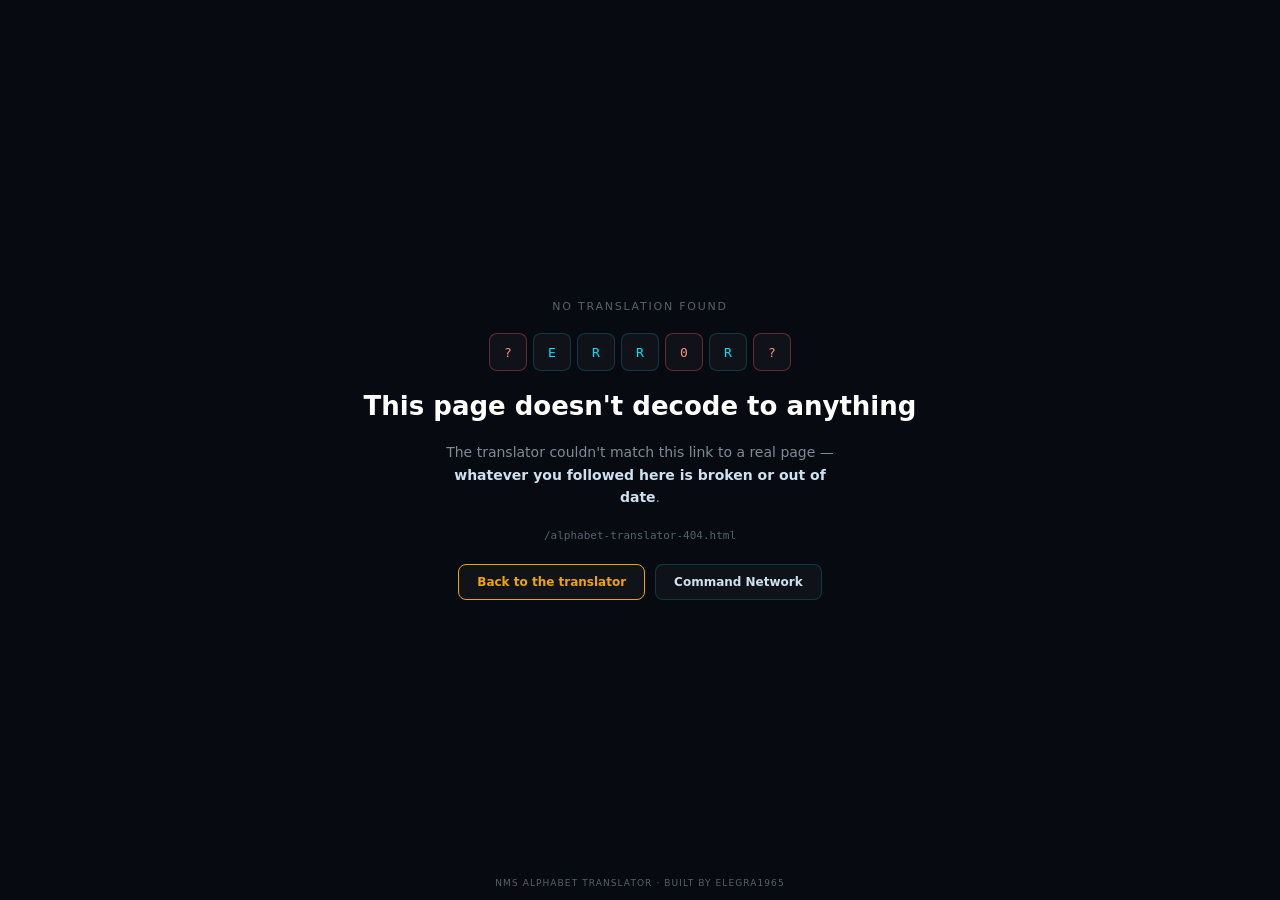
<file: alphabet-translator-404.html>
<!DOCTYPE html>
<html lang="en">
<head>
<meta charset="utf-8">
<meta name="viewport" content="width=device-width,initial-scale=1">
<title>No Match | NMS Alphabet Translator</title>
<style>
:root{
  --cyan:#00e5ff; --gold:#f0a500; --bg:#070b11; --panel:rgba(255,255,255,0.035);
  --border:rgba(0,229,255,0.18); --text:#cfe0f0; --text-dim:rgba(207,224,240,0.6);
  --text-faint:rgba(207,224,240,0.4);
}
*{box-sizing:border-box;margin:0;padding:0}
html,body{height:100%;background:var(--bg);color:var(--text);
  font-family:system-ui,-apple-system,'Segoe UI',sans-serif;-webkit-font-smoothing:antialiased}

.wrap{min-height:100vh;display:flex;flex-direction:column;align-items:center;
  justify-content:center;padding:24px;text-align:center;gap:20px}

.tag{font-size:11px;letter-spacing:.16em;text-transform:uppercase;color:var(--text-faint)}

/* Glyph tiles echoing the real translator's own tap-tile UI -- the tiles
   spell nothing recognisable, mirroring "you tried to decode something
   that isn't a real address" rather than showing a plain error icon. */
.tiles{display:flex;gap:6px;flex-wrap:wrap;justify-content:center;max-width:340px}
.tile{width:38px;height:38px;border-radius:8px;border:1px solid var(--border);
  background:var(--panel);display:flex;align-items:center;justify-content:center;
  font-family:ui-monospace,monospace;font-size:13px;color:var(--cyan)}
.tile.x{color:#ff8a7a;border-color:rgba(255,90,74,.35)}

h1{font-size:clamp(19px,5vw,26px);font-weight:700;color:#fff}
.sub{max-width:400px;font-size:14px;line-height:1.6;color:var(--text-dim)}
.sub b{color:var(--text)}
.path{font-size:11px;color:var(--text-faint);font-family:ui-monospace,monospace}

.actions{display:flex;gap:10px;flex-wrap:wrap;justify-content:center;margin-top:2px}
.btn{font-size:12px;font-weight:600;text-decoration:none;color:var(--text);
  background:var(--panel);border:1px solid var(--border);border-radius:8px;
  padding:10px 18px;transition:border-color .2s,background .2s}
.btn:hover{border-color:var(--cyan);background:rgba(0,229,255,.06)}
.btn.primary{border-color:var(--gold);color:var(--gold)}
.btn.primary:hover{background:rgba(240,165,0,.08)}

.foot{position:fixed;bottom:12px;left:0;right:0;text-align:center;font-size:9px;
  letter-spacing:.12em;color:var(--text-faint)}
</style>
</head>
<body>
<div class="wrap">
  <div class="tag">No translation found</div>

  <div class="tiles" id="tiles"></div>

  <h1>This page doesn't decode to anything</h1>
  <p class="sub">The translator couldn't match this link to a real page —
    <b>whatever you followed here is broken or out of date</b>.</p>
  <p class="path" id="path"></p>

  <div class="actions">
    <a class="btn primary" href="/">Back to the translator</a>
    <a class="btn" href="https://nomansskyhub.app">Command Network</a>
  </div>
</div>

<div class="foot">NMS ALPHABET TRANSLATOR · BUILT BY ELEGRA1965</div>

<script>
document.getElementById('path').textContent = location.pathname || '/';
(function(){
  var chars = "?ERR0R?".split("");
  var box = document.getElementById('tiles');
  for(var i=0;i<7;i++){
    var t = document.createElement('div');
    var isX = chars[i] === '?' || chars[i] === '0';
    t.className = 'tile' + (isX ? ' x' : '');
    t.textContent = chars[i];
    box.appendChild(t);
  }
})();
</script>
</body>
</html>
</file>
<file: hub-skin.css>
/* NMS Alphabet Translator — "Hub skin" v3.0
   Restyles the existing translator to match No Man's Sky Hub / Weather
   (Orbitron + Rajdhani + Share Tech Mono, glass HUD panels, cyan/amber).
   Layered on top of the original styles: delete the two lines in
   index.html to roll back. Fonts are loaded by hub-skin.js. */

:root{
  --hs-bg:#070b11;--hs-text:#cfe0f0;--hs-dim:rgba(207,224,240,.6);--hs-white:#eaf6ff;
  --hs-cyan:#00e5ff;--hs-gold:#f0a500;--hs-on-cyan:#00131a;
  --hs-mono:'Share Tech Mono',monospace;--hs-disp:Orbitron,monospace;--hs-body:Rajdhani,'Segoe UI',sans-serif;
  --hs-panel:radial-gradient(120% 60% at 0% 0%,rgba(0,229,255,.07),transparent 55%),linear-gradient(180deg,rgba(15,22,32,.92),rgba(8,13,20,.92));
}

html,body{background:var(--hs-bg) !important;color:var(--hs-text);font-family:var(--hs-body) !important;font-size:17px}
body{min-height:100vh;overflow-x:hidden}

/* ---------- atmosphere (same layers as the Weather App) ---------- */
.hs-atm{position:fixed;inset:0;pointer-events:none;z-index:0}
.hs-grid{background-image:linear-gradient(rgba(0,229,255,.035) 1px,transparent 1px),linear-gradient(90deg,rgba(0,229,255,.035) 1px,transparent 1px);background-size:44px 44px;animation:hsGrid 22s linear infinite}
.hs-orb1{top:-200px;left:-160px;right:auto;bottom:auto;width:620px;height:620px;border-radius:50%;background:radial-gradient(circle,rgba(0,229,255,.10),transparent 65%);filter:blur(20px)}
.hs-orb2{top:auto;left:auto;bottom:-260px;right:-220px;width:700px;height:700px;border-radius:50%;background:radial-gradient(circle,rgba(240,165,0,.07),transparent 65%);filter:blur(20px)}
.hs-scan{background:repeating-linear-gradient(0deg,rgba(0,0,0,.12) 0 1px,transparent 1px 3px);opacity:.5}
.hs-vig{box-shadow:inset 0 0 220px rgba(0,0,0,.7)}
@keyframes hsGrid{to{background-position:0 44px,44px 0}}

.page{position:relative;z-index:1;max-width:760px !important;margin:0 auto;padding:28px 20px 40px !important}

/* ---------- hero ---------- */
.hs-hero{text-align:center;margin:8px 0 4px}
.hs-badge{display:inline-flex;align-items:center;gap:8px;padding:5px 14px;border-radius:999px;border:1px solid rgba(0,229,255,.22);background:rgba(0,229,255,.05);
  font-family:var(--hs-mono);font-size:12px;letter-spacing:2.5px;color:var(--hs-cyan);text-transform:uppercase}
.hs-badge i{width:7px;height:7px;border-radius:50%;background:var(--hs-gold);box-shadow:0 0 8px var(--hs-gold);animation:hsPulse 2.4s ease-in-out infinite}
@keyframes hsPulse{50%{opacity:.35}}
.hs-glyphs{font-family:NMSAlphabet,monospace;font-size:clamp(34px,8vw,64px);line-height:1.15;letter-spacing:.08em;color:var(--hs-cyan);margin:18px 0 6px;
  text-shadow:0 0 14px rgba(0,229,255,.65),0 0 42px rgba(0,229,255,.28);word-break:break-word}

.hs-glyphs.hs-en{font-family:var(--hs-disp);font-weight:800;font-size:clamp(22px,5vw,40px);letter-spacing:.3em;line-height:1.6}
.hs-glyphs small{font-family:var(--hs-mono);font-size:.4em;letter-spacing:.15em;color:var(--hs-dim);text-shadow:none}
.hs-glitch{animation:hsGlitchA .45s ease}
@keyframes hsGlitchA{0%{opacity:0;transform:translateX(-4px);filter:blur(2px)}30%{opacity:1;transform:translateX(3px)}60%{transform:translateX(-1px)}100%{opacity:1;transform:none;filter:none}}
@keyframes hsGlitchB{0%{opacity:0;transform:translateX(-4px);filter:blur(2px)}30%{opacity:1;transform:translateX(3px)}60%{transform:translateX(-1px)}100%{transform:none;filter:none}}
.page > h1{font-family:var(--hs-disp) !important;font-weight:800 !important;letter-spacing:.06em;text-transform:uppercase;color:var(--hs-white) !important;
  font-size:clamp(22px,4.6vw,34px) !important;margin:6px 0 4px !important;text-shadow:0 0 28px rgba(0,229,255,.22)}
#modeSub{font-family:var(--hs-disp) !important;font-size:11px !important;font-weight:600;letter-spacing:4px !important;color:var(--hs-gold) !important;text-transform:uppercase}

/* ---------- language + mode switch ---------- */
.lang-row{margin-top:18px !important}
.lang-sel{font-family:var(--hs-mono) !important;font-size:14px !important;letter-spacing:1px;color:var(--hs-white) !important;
  background:rgba(255,255,255,.035) !important;border:1px solid rgba(0,229,255,.18) !important;border-radius:10px !important}
.lang-ic{color:var(--hs-cyan)}
.mode-toggle{position:relative;background:rgba(255,255,255,.03) !important;border:1px solid rgba(0,229,255,.14) !important;border-radius:14px !important;padding:5px !important}
.mode-btn{font-family:var(--hs-disp) !important;font-size:12px !important;font-weight:700 !important;letter-spacing:2px !important;text-transform:uppercase;
  color:var(--hs-dim) !important;border-radius:10px !important;transition:color .2s,background .2s,box-shadow .2s}
.mode-btn.active{color:var(--hs-on-cyan) !important;background:linear-gradient(135deg,#22e8ff,#0090ff) !important;
  box-shadow:0 0 22px rgba(0,229,255,.35) !important;border:0 !important}

/* ---------- glass HUD panels ---------- */
.trans-box,.chart{position:relative;border-radius:16px !important;border:1px solid rgba(0,229,255,.14) !important;background:var(--hs-panel) !important;
  box-shadow:inset 0 1px 0 rgba(255,255,255,.05),0 20px 50px rgba(0,0,0,.35) !important;-webkit-backdrop-filter:blur(12px);backdrop-filter:blur(12px)}
.hs-c{position:absolute;width:10px;height:10px;pointer-events:none;z-index:2}
.hs-c.tl{top:8px;left:8px;border-top:1.5px solid rgba(0,229,255,.6);border-left:1.5px solid rgba(0,229,255,.6)}
.hs-c.br{bottom:8px;right:8px;border-bottom:1.5px solid rgba(0,229,255,.6);border-right:1.5px solid rgba(0,229,255,.6)}
.chart .hs-c{border-color:rgba(240,165,0,.6)}

.trans-label,.kick{font-family:var(--hs-disp) !important;font-size:11px !important;font-weight:600;letter-spacing:3px !important;color:var(--hs-gold) !important;text-transform:uppercase}
.trans-input{font-family:var(--hs-mono) !important;font-size:18px !important;letter-spacing:1px;color:var(--hs-white) !important;
  background:rgba(0,0,0,.35) !important;border:1px solid rgba(0,229,255,.18) !important;border-radius:12px !important;transition:border-color .2s,box-shadow .2s}
.trans-input:focus{outline:none !important;border-color:rgba(0,229,255,.55) !important;box-shadow:0 0 0 3px rgba(0,229,255,.12),0 0 24px rgba(0,229,255,.18) !important}

/* glyph output — never an empty hole: a dim ghost line shows until you type */
.trans-output{min-height:72px;color:var(--hs-cyan) !important;text-shadow:0 0 12px rgba(0,229,255,.6),0 0 34px rgba(0,229,255,.25)}
.trans-output:empty::before{content:"EXPLORE THE ATLAS";font-family:NMSAlphabet,monospace;opacity:.22;text-shadow:none;letter-spacing:.06em;animation:hsGlitchA .45s ease}
.trans-output.hs-en:empty::before{content:"EXPLORE THE ATLAS \00B7  DECODED";font-family:var(--hs-disp);font-size:.55em;letter-spacing:.2em;opacity:.35;animation-name:hsGlitchB}
.trans-hint{font-family:var(--hs-body) !important;font-size:14px !important;color:var(--hs-dim) !important}

.copy-btn{font-family:var(--hs-disp) !important;font-size:11px !important;font-weight:700;letter-spacing:2px !important;border-radius:10px !important;transition:box-shadow .2s,transform .2s}
.copy-btn:hover{transform:translateY(-1px)}
.install-btn{font-family:var(--hs-disp) !important;font-size:10px !important;letter-spacing:2px !important;text-transform:uppercase}

/* ---------- reference chart ---------- */
.chart-head .ttl{font-family:var(--hs-disp) !important;font-weight:700;letter-spacing:1px;color:var(--hs-white) !important}
.group-label{font-family:var(--hs-disp) !important;font-size:10px !important;letter-spacing:3px !important;color:var(--hs-dim) !important;text-transform:uppercase}
.alpha-cell{background:rgba(255,255,255,.03) !important;border:1px solid rgba(0,229,255,.12) !important;border-radius:10px !important;
  transition:border-color .2s,box-shadow .2s,transform .2s}
.alpha-cell .latin{font-family:var(--hs-mono) !important;color:var(--hs-gold) !important;letter-spacing:1px}
.alpha-cell .glyph{color:var(--hs-cyan) !important;text-shadow:0 0 10px rgba(0,229,255,.5)}
@media (hover:hover){.alpha-cell:hover{border-color:rgba(0,229,255,.5) !important;box-shadow:0 0 16px rgba(0,229,255,.25);transform:translateY(-2px)}}
.tip{font-family:var(--hs-body) !important;font-size:14px !important;color:rgba(0,229,255,.75) !important}

/* ---------- footer ---------- */
footer{font-family:var(--hs-mono) !important;color:var(--hs-dim) !important;border-top:1px solid rgba(0,229,255,.12) !important}
footer a{font-family:var(--hs-disp) !important;font-size:12px !important;letter-spacing:1.5px;text-decoration:none}

/* ---------- line icons replacing emoji ---------- */
.hs-ico{display:inline-block;width:1.15em;height:1.15em;vertical-align:-.2em}
.hs-ico svg{width:100%;height:100%;display:block;fill:none;stroke:currentColor;stroke-width:1.6;stroke-linecap:round;stroke-linejoin:round}

@media (max-width:520px){
  .page{padding:20px 14px 32px !important}
  .mode-btn{font-size:10.5px !important;letter-spacing:1.2px !important}
}
@media (prefers-reduced-motion:reduce){.hs-grid,.hs-badge i{animation:none}}
</file>
<file: glyph-reader.css>
/* Portal Glyph Reader (2026-10-10) — styles for glyph-reader.js */
.mode-toggle{flex-wrap:wrap}
.gr-mode-btn{white-space:nowrap}
.gr-wrap{position:relative;z-index:1;margin-top:18px}
.gr-panel{position:relative;padding:20px 18px 22px;border:1px solid rgba(0,229,255,.22);border-radius:10px;
  background:radial-gradient(120% 60% at 0% 0%,rgba(0,229,255,.08),transparent 55%),linear-gradient(180deg,rgba(15,22,32,.94),rgba(8,13,20,.94));
  box-shadow:0 0 30px rgba(0,229,255,.06),inset 0 0 0 1px rgba(255,255,255,.02)}
.gr-panel:before,.gr-panel:after{content:"";position:absolute;width:16px;height:16px;border:2px solid #00e5ff;pointer-events:none}
.gr-panel:before{top:-1px;left:-1px;border-right:0;border-bottom:0}
.gr-panel:after{bottom:-1px;right:-1px;border-left:0;border-top:0}
.gr-kick{font-family:'Share Tech Mono',monospace;font-size:12px;letter-spacing:2px;color:#f0a500}
.gr-head h2{font-family:Orbitron,monospace;font-size:clamp(17px,4.4vw,22px);letter-spacing:1px;color:#eaf6ff;margin:6px 0 6px;font-weight:700}
.gr-head p{margin:0 0 14px;color:rgba(207,224,240,.75);font-size:15px;line-height:1.45}
.gr-drop{display:flex;flex-direction:column;align-items:center;gap:4px;padding:22px 12px;border:1.5px dashed rgba(0,229,255,.45);border-radius:10px;cursor:pointer;
  background:rgba(0,229,255,.04);transition:background .2s,border-color .2s;text-align:center}
.gr-drop:hover,.gr-drop:focus-visible,.gr-drop.over{background:rgba(0,229,255,.1);border-color:#00e5ff;outline:none}
.gr-drop-ic{font-size:26px;color:#00e5ff;line-height:1}
.gr-drop-t{font-family:Orbitron,monospace;font-size:14px;letter-spacing:1.5px;color:#eaf6ff;text-transform:uppercase}
.gr-drop-s{font-size:13px;color:rgba(207,224,240,.6)}
.gr-stage{margin-top:12px}
.gr-stage canvas{display:block;width:100%;height:auto;max-height:340px;object-fit:contain;border-radius:8px;border:1px solid rgba(0,229,255,.2);touch-action:none;cursor:crosshair;background:#000}
.gr-stage-note{margin-top:8px;font-size:14px;color:#cfe0f0;min-height:1.2em}
.gr-result{margin-top:16px}
.gr-lbl{font-family:'Share Tech Mono',monospace;font-size:12px;letter-spacing:2px;text-transform:uppercase;color:rgba(0,229,255,.85)}
.gr-help{color:rgba(207,224,240,.5);letter-spacing:1px;text-transform:none;margin-left:6px}
.gr-slots{display:grid;grid-template-columns:repeat(12,1fr);gap:4px;margin:8px 0 12px}
.gr-slot{aspect-ratio:1;display:grid;place-items:center;padding:3px;border-radius:6px;border:1px solid rgba(0,229,255,.28);background:rgba(0,229,255,.05);cursor:pointer;min-width:0}
.gr-slot img{width:100%;height:100%;object-fit:contain;filter:drop-shadow(0 0 4px rgba(0,229,255,.6))}
.gr-slot.empty span{font-family:'Share Tech Mono',monospace;font-size:11px;color:rgba(207,224,240,.35)}
.gr-slot.unsure{border-color:#f0a500;background:rgba(240,165,0,.1);box-shadow:0 0 10px rgba(240,165,0,.25)}
.gr-slot.unsure img{filter:drop-shadow(0 0 4px rgba(240,165,0,.7))}
.gr-slot:hover{border-color:#00e5ff}
.gr-hexrow,.gr-galrow{display:flex;align-items:center;gap:12px;flex-wrap:wrap;margin:6px 0}
.gr-hex{font-family:'Share Tech Mono',monospace;font-size:clamp(17px,5vw,26px);letter-spacing:.14em;color:#f0a500;text-shadow:0 0 12px rgba(240,165,0,.35);background:transparent;border:0;border-bottom:1px dashed rgba(240,165,0,.45);border-radius:0;padding:2px 0;flex:1 1 0;width:auto;max-width:15em;min-width:0;outline:none;text-transform:uppercase}
.gr-hex:focus{border-bottom-color:#f0a500;background:rgba(240,165,0,.06)}
.gr-hex::placeholder{color:rgba(207,224,240,.35);font-size:14px;letter-spacing:1px;text-transform:none}
.gr-galrow select{flex:1;min-width:180px;max-width:320px;background:#0b141e;color:#eaf6ff;border:1px solid rgba(0,229,255,.3);border-radius:6px;padding:8px 10px;font:inherit;font-size:15px}
.gr-actions{display:grid;gap:8px;margin-top:12px}
.gr-actrow{display:grid;grid-template-columns:repeat(3,1fr);gap:8px}
.gr-actrow .gr-btn{padding:0 8px;text-align:center}
.gr-btn{display:inline-flex;align-items:center;justify-content:center;min-height:42px;padding:0 16px;border-radius:6px;border:1px solid rgba(0,229,255,.4);
  background:rgba(0,229,255,.06);color:#eaf6ff;font-family:Orbitron,monospace;font-size:12px;letter-spacing:1.2px;text-transform:uppercase;text-decoration:none;cursor:pointer}
.gr-btn:hover{background:rgba(0,229,255,.14)}
.gr-btn.primary{background:linear-gradient(180deg,#00e5ff,#00b8d4);color:#00131a;border-color:transparent;font-weight:700}
.gr-btn.off{opacity:.4;cursor:not-allowed}
.gr-padbtn{display:flex;align-items:center;gap:8px;width:100%;margin-top:18px;min-height:42px;padding:0 14px;border-radius:6px;border:1px dashed rgba(0,229,255,.35);background:rgba(0,229,255,.03);color:#cfe0f0;font-family:Orbitron,monospace;font-size:12px;letter-spacing:1.2px;text-transform:uppercase;cursor:pointer}
.gr-padbtn:hover{border-color:#00e5ff}
.gr-padbtn .gr-caret{margin-left:auto;transition:transform .2s}
.gr-padbtn.open .gr-caret{transform:rotate(180deg)}
.gr-pad[hidden]{display:none}
.gr-tipd{margin-top:8px}
.gr-tipd summary{display:inline-block;cursor:pointer;font-size:13px;color:rgba(0,229,255,.8);list-style:none}
.gr-tipd summary::-webkit-details-marker{display:none}
.gr-tipd .gr-tip{margin-top:6px}
.gr-planet[hidden]{display:none}
.gr-planet{display:grid;grid-template-columns:72px 1fr;gap:12px;align-items:center;margin:10px 0;padding:10px;border:1px solid rgba(0,229,255,.25);border-radius:8px;background:rgba(0,229,255,.04)}
.gr-planet-disc{width:72px;height:72px}
.gr-planet-wait{grid-column:1/3;font-size:14px;color:rgba(207,224,240,.7)}
.gr-planet-n{font-family:Orbitron,monospace;font-size:13px;letter-spacing:.08em;color:#fff}
.gr-planet-l{font-size:14px;line-height:1.35;color:#cfe0f0}
.gr-ex{color:#ff5a4a}
.gr-planet-nodisc{grid-template-columns:1fr}
.gr-planet-glyphs{grid-column:1/-1;display:flex;justify-content:center;gap:3px;flex-wrap:nowrap}
.gr-planet-glyphs img{width:22px;height:22px;min-width:0;flex:0 1 22px}
.gr-planet-c{font-size:12px;color:rgba(207,224,240,.6)}
.gr-planet-c a{color:#00e5ff}
.gr-planet-card{grid-column:1/-1;justify-self:center;min-height:36px;font-size:13px}
.gr-pad{display:grid;grid-template-columns:repeat(9,1fr);gap:6px;margin-top:8px}
.gr-key{position:relative;aspect-ratio:1;display:grid;place-items:center;padding:4px;border-radius:6px;border:1px solid rgba(0,229,255,.22);background:rgba(255,255,255,.02);cursor:pointer;min-width:0;color:#cfe0f0}
.gr-key img{width:78%;height:78%;object-fit:contain}
.gr-key i{position:absolute;right:3px;bottom:1px;font-style:normal;font-family:'Share Tech Mono',monospace;font-size:10px;color:rgba(240,165,0,.8)}
.gr-key:hover{border-color:#00e5ff;background:rgba(0,229,255,.08)}
.gr-back{font-size:20px}
.gr-pick{position:fixed;inset:0;z-index:50;display:grid;place-items:center;background:rgba(2,6,10,.75);backdrop-filter:blur(4px);padding:16px}
.gr-pick[hidden]{display:none}
.gr-pick-box{width:min(460px,100%);padding:16px;border-radius:10px;border:1px solid rgba(0,229,255,.35);background:#08111a;display:grid;gap:12px}
.gr-pick-grid{display:grid;grid-template-columns:repeat(4,1fr);gap:8px}
.gr-pick-grid .gr-key{aspect-ratio:auto;padding:8px 4px 20px}
.gr-pick-grid .gr-key img{width:48px;height:48px}
.gr-pick-grid .gr-key i{left:0;right:0;bottom:3px;text-align:center;color:rgba(207,224,240,.7);font-size:10px}
@media(max-width:560px){
  .gr-slots{grid-template-columns:repeat(6,1fr)}
  .gr-pad{grid-template-columns:repeat(6,1fr)}
  .gr-actrow .gr-btn{font-size:10.5px;letter-spacing:.6px;padding:0 4px}
}

.gr-pick-row{display:grid;grid-template-columns:2fr 1fr;gap:10px}
.gr-cam{border-color:rgba(240,165,0,.5);background:rgba(240,165,0,.05);font:inherit;color:inherit;cursor:pointer}
.gr-cam .gr-drop-ic{color:#f0a500}
.gr-tip{margin:10px 0 0;font-size:13.5px;color:rgba(207,224,240,.6);line-height:1.4}
@media(max-width:560px){.gr-pick-row{grid-template-columns:1fr 1fr}.gr-drop{padding:16px 8px}.gr-drop-t{font-size:12px}}

.gr-photo-link{display:block;margin-top:8px;font-size:13px;color:rgba(0,229,255,.8);text-decoration:underline;cursor:pointer;text-align:right}
.gr-live{position:fixed;inset:0;z-index:2147482500;background:#000;display:grid;place-items:center}
.gr-live[hidden]{display:none}
.gr-live-box{position:relative;width:100%;height:100%;overflow:hidden}
.gr-live video{position:absolute;inset:0;width:100%;height:100%;object-fit:cover}
.gr-live-guide{position:absolute;left:3%;right:3%;top:50%;aspect-ratio:12/1.1;transform:translateY(-50%);box-shadow:0 0 0 9999px rgba(0,0,0,.55);border:1px solid rgba(0,229,255,.7);transition:border-color .2s;
  background-image:linear-gradient(to right,rgba(0,229,255,.55) 1px,transparent 1px);background-size:calc(100% / 12) 100%;background-position:-1px 0}
.gr-live-guide.lock{background-image:linear-gradient(to right,rgba(76,255,154,.6) 1px,transparent 1px)}
.gr-live-top small{display:block;margin-top:6px;font-family:inherit;font-size:11px;letter-spacing:1px;color:rgba(207,224,240,.65);text-transform:none}
.gr-live-guide i{position:absolute;width:26px;height:26px;border:3px solid #00e5ff}
.gr-live-guide i:nth-child(1){left:-3px;top:-3px;border-right:0;border-bottom:0}
.gr-live-guide i:nth-child(2){right:-3px;top:-3px;border-left:0;border-bottom:0}
.gr-live-guide i:nth-child(3){left:-3px;bottom:-3px;border-right:0;border-top:0}
.gr-live-guide i:nth-child(4){right:-3px;bottom:-3px;border-left:0;border-top:0}
.gr-live-guide.lock{border-color:#4cff9a}.gr-live-guide.lock i{border-color:#4cff9a}
.gr-live-top{position:absolute;top:max(18px,env(safe-area-inset-top));left:0;right:0;text-align:center;font-family:Orbitron,monospace;font-size:14px;letter-spacing:1.5px;color:#eaf6ff;text-transform:uppercase;padding:0 16px}
.gr-live-status{position:absolute;left:0;right:0;bottom:calc(max(16px,env(safe-area-inset-bottom)) + 136px);text-align:center;color:#cfe0f0;font-size:16px;padding:0 16px;text-shadow:0 1px 3px #000}
.gr-live-box .gr-btn{position:absolute;left:50%;bottom:max(28px,env(safe-area-inset-bottom));transform:translateX(-50%);min-width:140px}
/* 2026-10-27 camera snap: steadiness meter, timer countdown, zoom, torch / timer / shutter / cancel bar */
.gr-live video{transition:transform .15s;transform-origin:50% 50%}
.gr-steady{position:absolute;left:0;right:0;top:calc(100% + 12px);display:flex;flex-direction:column;align-items:center;gap:5px;pointer-events:none}
.gr-steady b{display:block;width:min(220px,60%);height:6px;border-radius:3px;background:rgba(255,255,255,.18);overflow:hidden}
.gr-steady s{display:block;height:100%;width:0;background:#ff5a4c;transition:width .15s,background .2s;text-decoration:none}
.gr-steady.mid s{background:#f0a500}.gr-steady.ok s{background:#4cff9a}
.gr-steady span{font-size:12px;letter-spacing:.5px;color:#eaf6ff;text-shadow:0 1px 3px #000;text-align:center;padding:0 8px}
.gr-count{position:absolute;inset:0;display:grid;place-items:center;font-family:Orbitron,monospace;font-weight:700;font-size:clamp(34px,10vw,64px);letter-spacing:.1em;color:#eaf6ff;text-shadow:0 0 18px rgba(0,229,255,.9),0 2px 6px #000}
.gr-count[hidden]{display:none}
.gr-zoom{position:absolute;left:50%;transform:translateX(-50%);bottom:calc(max(16px,env(safe-area-inset-bottom)) + 92px);display:flex;align-items:center;gap:8px;width:min(320px,calc(100% - 32px));color:#cfe0f0;font-size:16px}
.gr-zoom input{flex:1;min-width:0;accent-color:#00e5ff}
.gr-zoom b{font-family:Orbitron,monospace;font-size:12px;letter-spacing:.1em;min-width:3.6em;text-align:right;color:#00e5ff}
.gr-live-bar{position:absolute;left:0;right:0;bottom:max(16px,env(safe-area-inset-bottom));display:grid;grid-template-columns:1fr auto 1fr;align-items:center;gap:10px;padding:0 12px}
.gr-live-side{display:flex;gap:8px;justify-content:flex-end;min-width:0}
.gr-live-side.gr-right{justify-content:flex-start}
.gr-lbtn{display:flex;flex-direction:column;align-items:center;justify-content:center;gap:2px;min-width:54px;max-width:84px;min-height:54px;padding:4px 6px;border-radius:10px;border:1px solid rgba(0,229,255,.4);background:rgba(8,13,20,.72);color:#eaf6ff;font-size:11px;line-height:1.15;text-align:center;cursor:pointer}
.gr-lbtn span:first-child{font-size:18px;line-height:1}
.gr-lbtn.on{border-color:#4cff9a;background:rgba(76,255,154,.18);color:#4cff9a}
.gr-shutter{width:72px;height:72px;border-radius:50%;border:4px solid #eaf6ff;background:transparent;padding:5px;cursor:pointer;box-shadow:0 0 14px rgba(0,229,255,.5)}
.gr-shutter i{display:block;width:100%;height:100%;border-radius:50%;background:#00e5ff;transition:transform .12s}
.gr-shutter:active i,.gr-shutter.go i{transform:scale(.82)}
.gr-rescan{margin-top:8px}
@media(max-width:359px){.gr-live-bar{gap:6px;padding:0 6px}.gr-live-side{gap:5px}.gr-lbtn{min-width:48px;max-width:64px;font-size:10px;padding:4px 3px}.gr-shutter{width:64px;height:64px}}
.gr-rescan[hidden],.gr-lbtn[hidden]{display:none}
@media(orientation:landscape){.gr-live-guide{left:8%;right:8%}.gr-live-top small{display:none}
  .gr-live-status{top:calc(max(18px,env(safe-area-inset-top)) + 26px);bottom:auto}
  .gr-zoom{bottom:calc(max(10px,env(safe-area-inset-bottom)) + 80px);width:min(300px,40%)}
  .gr-live-bar{bottom:max(10px,env(safe-area-inset-bottom));grid-template-columns:1fr auto 1fr}
  .gr-live-bar .gr-right{justify-content:flex-start}}

/* "galaxy unavailable" popup under the Galaxy dropdown */
.gr-galpop{position:relative;display:flex;flex-direction:column;gap:3px;margin:4px 0 10px;padding:10px 38px 10px 14px;border:1px solid #f0a500;border-radius:8px;
  background:rgba(240,165,0,.1);box-shadow:0 0 16px rgba(240,165,0,.35);color:#ffe2a8;font-size:14px;animation:grPopIn .25s ease-out}
.gr-galpop[hidden]{display:none}
.gr-galpop::before{content:"";position:absolute;top:-7px;left:28px;width:12px;height:12px;background:#1a1608;border-left:1px solid #f0a500;border-top:1px solid #f0a500;transform:rotate(45deg)}
.gr-galpop b{font-family:'Orbitron',sans-serif;font-size:12px;letter-spacing:2px;text-transform:uppercase;color:#f0a500}
.gr-galpop small{color:rgba(255,226,168,.7);font-size:12px}
.gr-galpop-x{position:absolute;top:6px;right:8px;background:none;border:0;color:#f0a500;font-size:22px;line-height:1;cursor:pointer;padding:2px 6px}
.gr-galrow select.gr-need{border-color:#f0a500;animation:grNeed 1.4s ease-in-out 3}
@keyframes grNeed{0%,100%{box-shadow:0 0 0 rgba(240,165,0,0)}50%{box-shadow:0 0 16px rgba(240,165,0,.8)}}
@keyframes grPopIn{from{opacity:0;transform:translateY(-4px)}to{opacity:1;transform:none}}
@media (prefers-reduced-motion:reduce){.gr-galpop,.gr-galrow select.gr-need{animation:none}}
</file>
